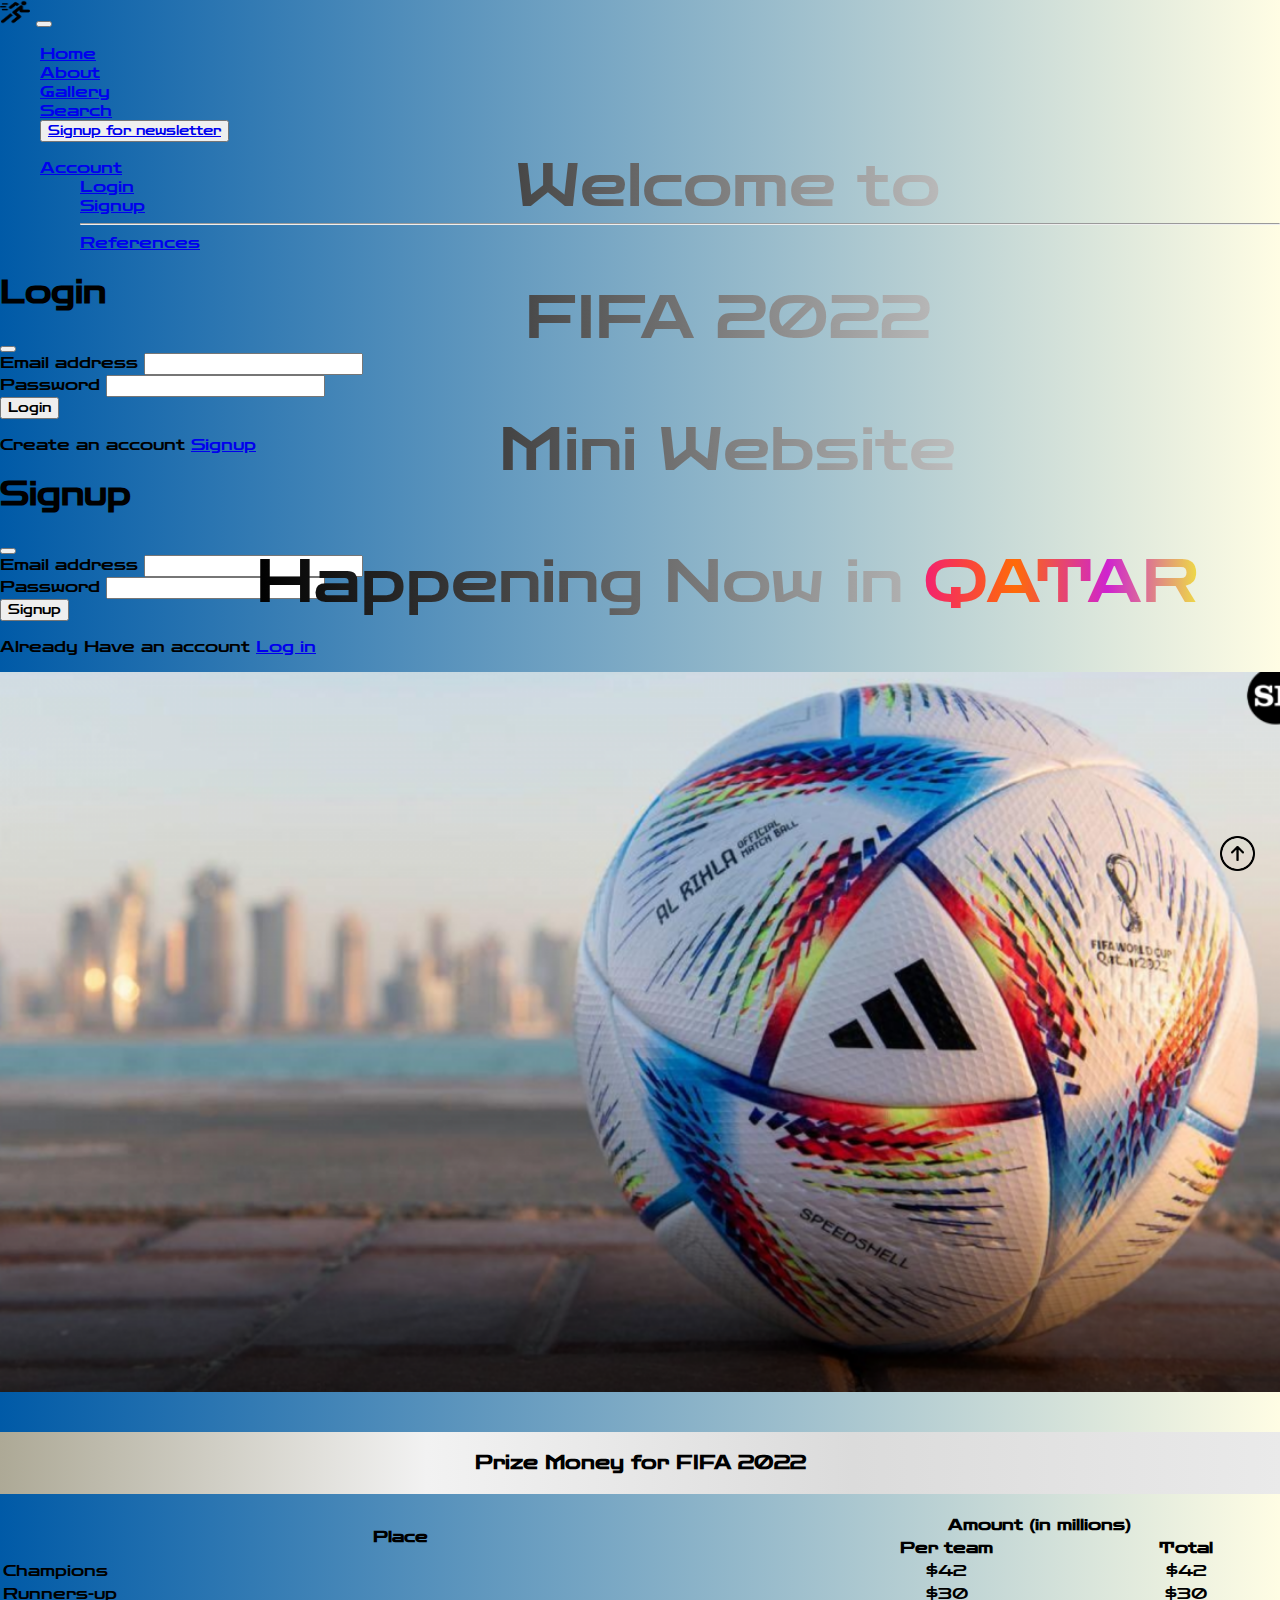
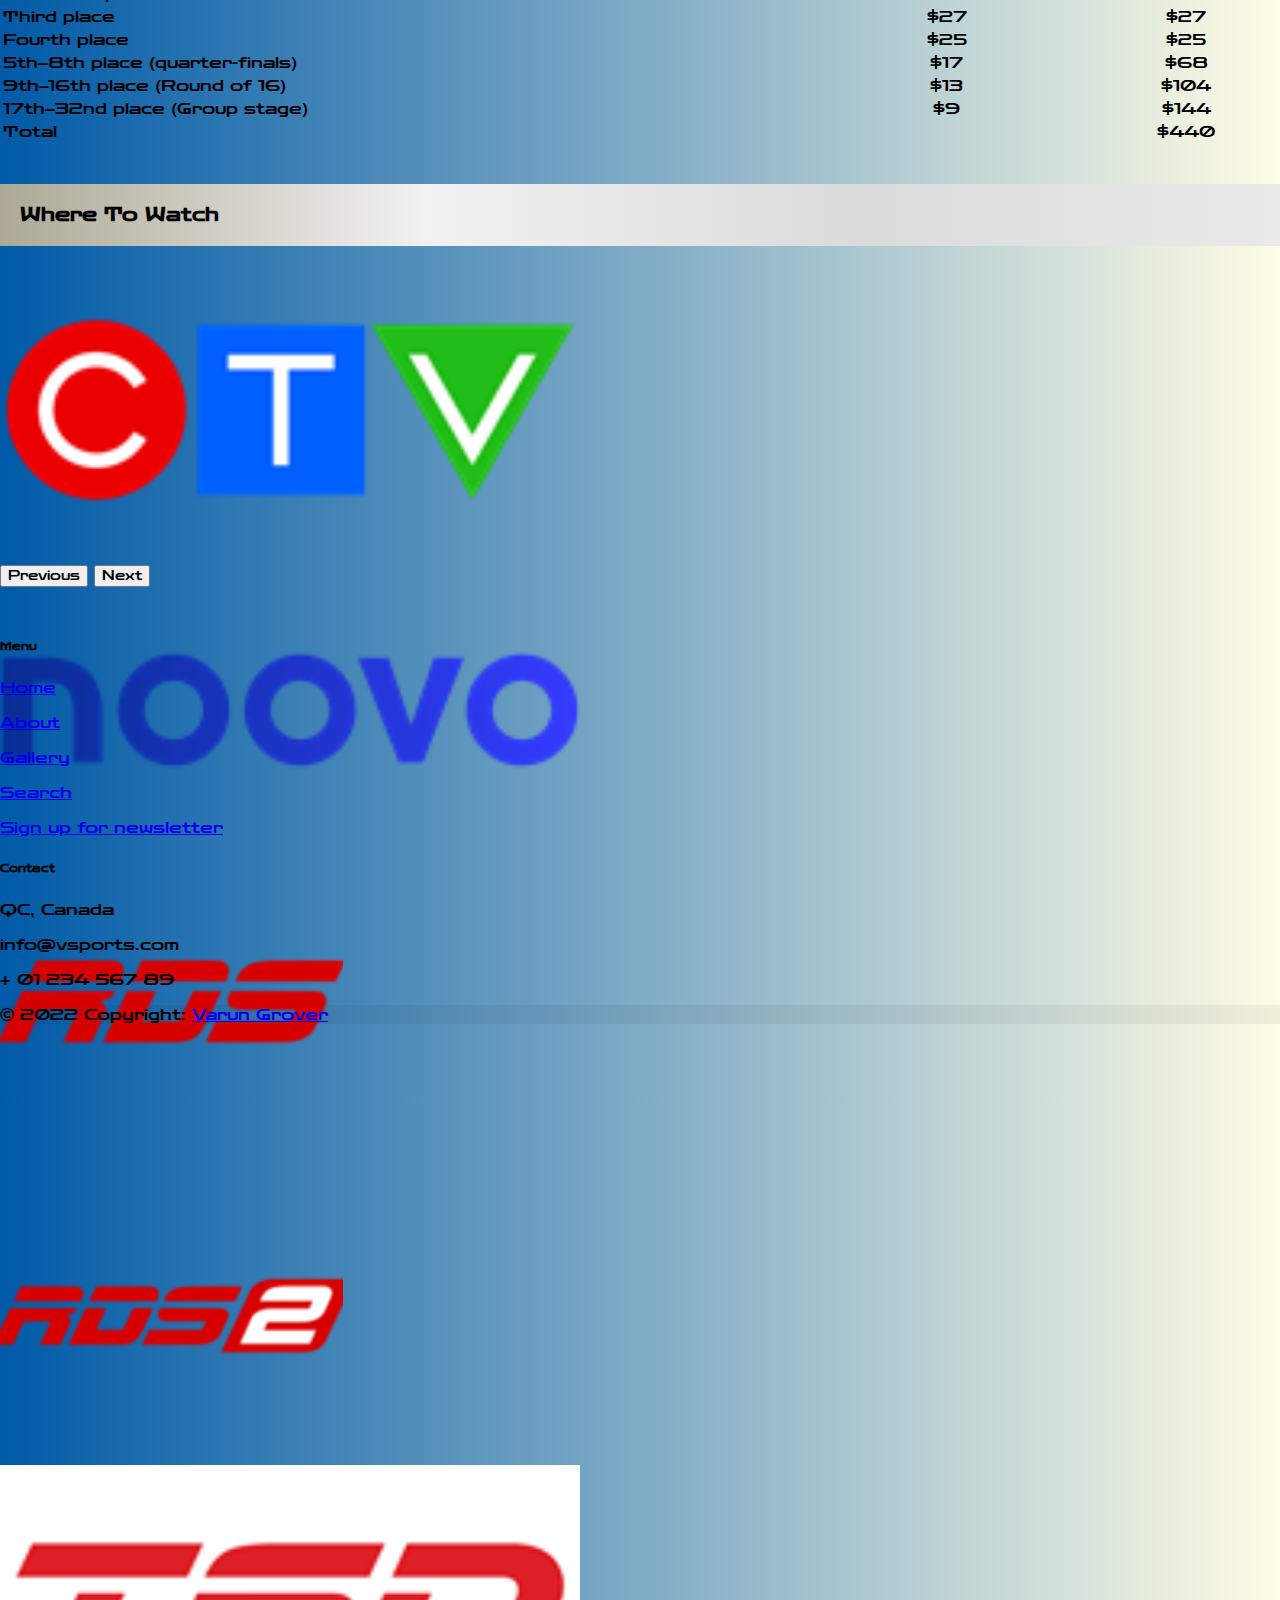
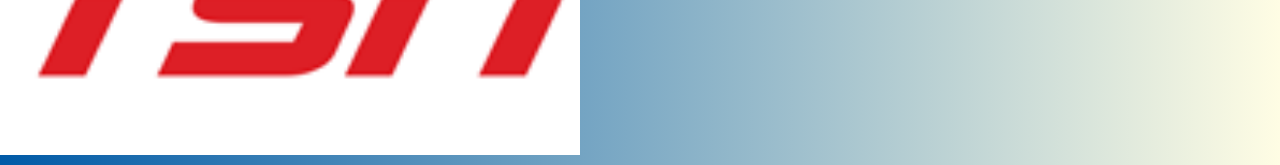
<file: project/index.html>
<!doctype html>
<html lang="en">
  <head>
	<meta charset="utf-8">
	<meta name="viewport" content="width=device-width, initial-scale=1">
	<title>Home | VSPORTS</title>
	<!-- google fonts -->
	<link rel="preconnect" href="https://fonts.googleapis.com">
	<link rel="preconnect" href="https://fonts.gstatic.com" crossorigin>
	<link href="https://fonts.googleapis.com/css2?family=Zen+Dots&display=swap" rel="stylesheet">
	<!-- bootstrap -->
	<link href="https://cdn.jsdelivr.net/npm/bootstrap@5.2.3/dist/css/bootstrap.min.css" rel="stylesheet" integrity="sha384-rbsA2VBKQhggwzxH7pPCaAqO46MgnOM80zW1RWuH61DGLwZJEdK2Kadq2F9CUG65" crossorigin="anonymous">
	<!-- Bootstrap icons-->
	<link href="https://cdn.jsdelivr.net/npm/bootstrap-icons@1.5.0/font/bootstrap-icons.css" rel="stylesheet" type="text/css" />
	<!-- icon -->
	<link rel="icon" type="image/x-icon" href="img/logo.png" />
	<!-- js -->
	<script  src="https://ajax.googleapis.com/ajax/libs/jquery/3.4.1/jquery.min.js"></script>
	<script src="js/jquery-3.6.1.min.js"></script>
	<!-- css -->
	<!-- comman -->
	<link rel="stylesheet" href="https://cdnjs.cloudflare.com/ajax/libs/font-awesome/6.2.1/css/all.min.css" integrity="sha512-MV7K8+y+gLIBoVD59lQIYicR65iaqukzvf/nwasF0nqhPay5w/9lJmVM2hMDcnK1OnMGCdVK+iQrJ7lzPJQd1w==" crossorigin="anonymous" referrerpolicy="no-referrer" />
	<link rel="stylesheet" href="css/style.css">
	<!-- particular -->
	<link rel="stylesheet" href="css/index.css">
	
  </head>
  <body>

	   <!-- navbar -->
		<nav class="navbar fixed-top navbar-expand-lg bg-light">
		<div class="container-fluid">
		  <a class="navbar-brand" href="index.html"><img src="img/logo.png" alt="Logo" width="30" height="24" class="d-inline-block align-text-top"></a>
		  <button class="navbar-toggler" type="button" data-bs-toggle="collapse" data-bs-target="#navbarText" aria-controls="navbarText" aria-expanded="false" aria-label="Toggle navigation">
			<span class="navbar-toggler-icon"></span>
		  </button>
		  <div class="collapse navbar-collapse" id="navbarText">
			<ul class="navbar-nav me-auto mb-2 mb-lg-0">
				<li class="nav-item">
					<a class="nav-link active" aria-current="page" href="index.html">Home</a>
				</li>
				<li class="nav-item">
					<a class="nav-link active" href="second.html">About</a>
				</li>
				<li class="nav-item">
					<a class="nav-link  active" href="gallery.html">Gallery</a>
				</li>
				<li class="nav-item">
					<a class="nav-link  active" href="search.html">Search</a>
				</li>
				<li class="nav-item">
					<button class="primary">
						<a class="nav-link  active" href="newsletter.html">
							Signup for newsletter
						</a>
					</button>
				  </li>
			</ul>
			<!-- login  -->
			<span class="navbar-text">
				<ul>
					<li class="nav-item dropdown" id="login_section">
						<a class="nav-link dropdown-toggle  active" href="#" role="button" data-bs-toggle="dropdown" aria-expanded="false">
						Account
						</a>
						<ul class="dropdown-menu" >
							<li><a class="dropdown-item" href="#" data-bs-toggle="modal" data-bs-target="#modal_login">Login</a></li>
							<li><a class="dropdown-item" href="#" data-bs-toggle="modal" data-bs-target="#modal_signup">Signup</a></li>
							<li><hr class="dropdown-divider"></li>
							<li><a class="dropdown-item" href="references.html">References</a></li>
						</ul>
					</li>
				</ul>
			</span>
		  </div>
		</div>
	  </nav>
	
 
	

  <!-- login page -->
  <div class="modal fade" id="modal_login" tabindex="-1" aria-labelledby="exampleModalLabel" aria-hidden="true">
	<div class="modal-dialog">
	  <div class="modal-content">
		<div class="modal-header">
		  <h1 class="modal-title fs-5" id="exampleModalLabel">Login</h1>
		  <button type="button" class="btn-close" data-bs-dismiss="modal" aria-label="Close"></button>
		</div>
		<div class="modal-body">
			<form>
				<div class="mb-3">
				  <label for="exampleInputEmail1" class="form-label">Email address</label>
				  <input type="email" class="form-control" id="input_email_login" aria-describedby="emailHelp">
				</div>
				<div class="mb-3">
				  <label for="exampleInputPassword1" class="form-label">Password</label>
				  <input type="password" class="form-control" id="input_password_login">
				</div>
				<button id="login_btn" class="btn btn-primary" onclick="login()">Login</button>
			  </form>

			  <p>Create an account <a href="#" data-bs-toggle="modal" data-bs-target="#modal_signup">Signup</a></p>
		</div>
	  </div>
	</div>
  </div>
	


  <!-- signup -->
  <div class="modal fade" id="modal_signup" tabindex="-1" aria-labelledby="exampleModalLabel" aria-hidden="true">
	<div class="modal-dialog">
	  <div class="modal-content">
		<div class="modal-header">
		  <h1 class="modal-title fs-5 text-center" id="exampleModalLabel">Signup</h1>
		  <button type="button" class="btn-close" data-bs-dismiss="modal" aria-label="Close"></button>
		</div>
		<div class="modal-body">
			<form>
				<div class="mb-3">
				  <label for="exampleInputEmail1" class="form-label">Email address</label>
				  <input type="email" class="form-control" id="signup-email" aria-describedby="emailHelp">
				</div>
				<div class="mb-3">
				  <label for="exampleInputPassword1" class="form-label">Password</label>
				  <input type="password" class="form-control" id="signup-password">
				</div>
				<button type="submit" id="signup_btn" class="btn btn-primary">Signup</button>
			  </form>

			  <p>Already Have an account <a href="#" data-bs-toggle="modal" data-bs-target="#modal_login">Log in</a></p>
		</div>
	  </div>
	</div>
  </div>

  <!-- background image -->
  <div class="bg"></div>

  <!-- welcome text -->
  <div class="welcome-text">
	<p>Welcome to</p>
	<p>
		<span>FIFA</span>
		<span class="welcome-text-year"> 2022</span>
	</p> 
	<p>Mini Website</p>
	<p>Happening Now in <span class="qatar"> QATAR</span></p>
  </div>

  <!-- Prize money  -->
  <div class="prize-money">
	<h3>Prize Money for FIFA 2022</h3>
	<table>
		<tr>
			<th rowspan="2">Place</th>
			<th colspan="2" class="text-center">Amount (in millions)</th>
		</tr>
		<tr  class="table-border-bottom">
			<th  class="text-center">Per team</th>
			<th  class="text-center">Total</th>
		</tr>
		<tr class="table-border-bottom">
			<td>Champions</td>
			<td>$42</td>
			<td>$42</td>
		</tr>
		<tr  class="table-border-bottom">
			<td>Runners-up</td>
			<td>$30</td>
			<td>$30</td>
		</tr>
		<tr  class="table-border-bottom">
			<td>Third place</td>
			<td>$27</td>
			<td>$27</td>
		</tr>
		<tr  class="table-border-bottom">
			<td>Fourth place</td>
			<td>$25</td>
			<td>$25</td>
		</tr>
		<tr  class="table-border-bottom">
			<td>5th–8th place (quarter-finals)</td>
			<td>$17</td>
			<td>$68</td>
		</tr>
		<tr  class="table-border-bottom">
			<td>9th–16th place (Round of 16)</td>
			<td>$13</td>
			<td>$104</td>
		</tr>
		<tr  class="table-border-bottom">
			<td>17th–32nd place (Group stage)</td>
			<td>$9</td>
			<td>$144</td>
		</tr>
		<tr>
			<td colspan="2"  class="text-center">Total</td>
			<td>$440</td>
		</tr>
	</table>
  </div>

  <!-- where to watch -->
  <div class="where-to-watch">
	<h3 class="text-center">Where To Watch</h3>
	<div id="carouselExampleControls" class="carousel slide" data-bs-ride="carousel">
		<div class="carousel-inner">
		  <div class="carousel-item active">
			<img src="./img/ctv.png" class="d-block w-100" alt="...">
		  </div>
		  <div class="carousel-item">
			<img src="./img/noovo.png" class="d-block w-100" alt="...">
		  </div>
		  <div class="carousel-item">
			<img src="./img/rds.png" class="d-block w-100" alt="...">
		  </div>
		  <div class="carousel-item">
			<img src="./img/ros2.png" class="d-block w-100" alt="...">
		  </div>
		  <div class="carousel-item">
			<img src="./img/tsn.png" class="d-block w-100" alt="...">
		  </div>
		</div>
		<button class="carousel-control-prev" type="button" data-bs-target="#carouselExampleControls" data-bs-slide="prev">
		  <span class="carousel-control-prev-icon" aria-hidden="true"></span>
		  <span class="visually-hidden">Previous</span>
		</button>
		<button class="carousel-control-next" type="button" data-bs-target="#carouselExampleControls" data-bs-slide="next">
		  <span class="carousel-control-next-icon" aria-hidden="true"></span>
		  <span class="visually-hidden">Next</span>
		</button>
	  </div>
  </div>



  	<!-- footer -->
	<footer class="text-center text-lg-center bg-light text-muted">
		<div class="row container-fluid">
			<div class="col-6">
				<h6 class="text-uppercase fw-bold mb-4">
					Menu
				</h6>
				<p>
					<a href="index.html" class="text-reset">Home</a>
				</p>
				<p>
					<a href="second.html" class="text-reset">About</a>
				</p>
				<p>
					<a href="gallery.html" class="text-reset">Gallery</a>
				</p>
				<p>
					<a href="search.html" class="text-reset">Search</a>
				</p>
				<p>
					<a href="newsletter.html" class="text-reset">Sign up for newsletter</a>
				</p>
			</div>
			<div class="col-6">
				<h6 class="text-uppercase fw-bold mb-4">Contact</h6>
				<p><i class="fas fa-home me-3"></i> QC, Canada</p>
				<p>
					<i class="fas fa-envelope me-3"></i>
					info@vsports.com
				</p>
				<p><i class="fas fa-phone me-3"></i> + 01 234 567 89</p>
			</div>
		</div>
	
		<!-- Copyright -->
		<div class="text-center p-4" style="background-color: rgba(0, 0, 0, 0.05);">
		© 2022 Copyright:
		<a class="text-reset fw-bold" href="https://www.github.com/thevarungrovers">Varun Grover</a>
		</div>
	</footer>

	<a href="#" class="top"><img src="img/up-arrow.png" alt="up-arrow"></a>

	<!-- js -->
	<script src="js/app.js"></script>
	<!-- <script src="js/style.js"></script> -->

  <!-- bootstrap js -->
	<script src="https://cdn.jsdelivr.net/npm/bootstrap@5.2.3/dist/js/bootstrap.bundle.min.js" integrity="sha384-kenU1KFdBIe4zVF0s0G1M5b4hcpxyD9F7jL+jjXkk+Q2h455rYXK/7HAuoJl+0I4" crossorigin="anonymous"></script>
  </body>
</html>
</file>
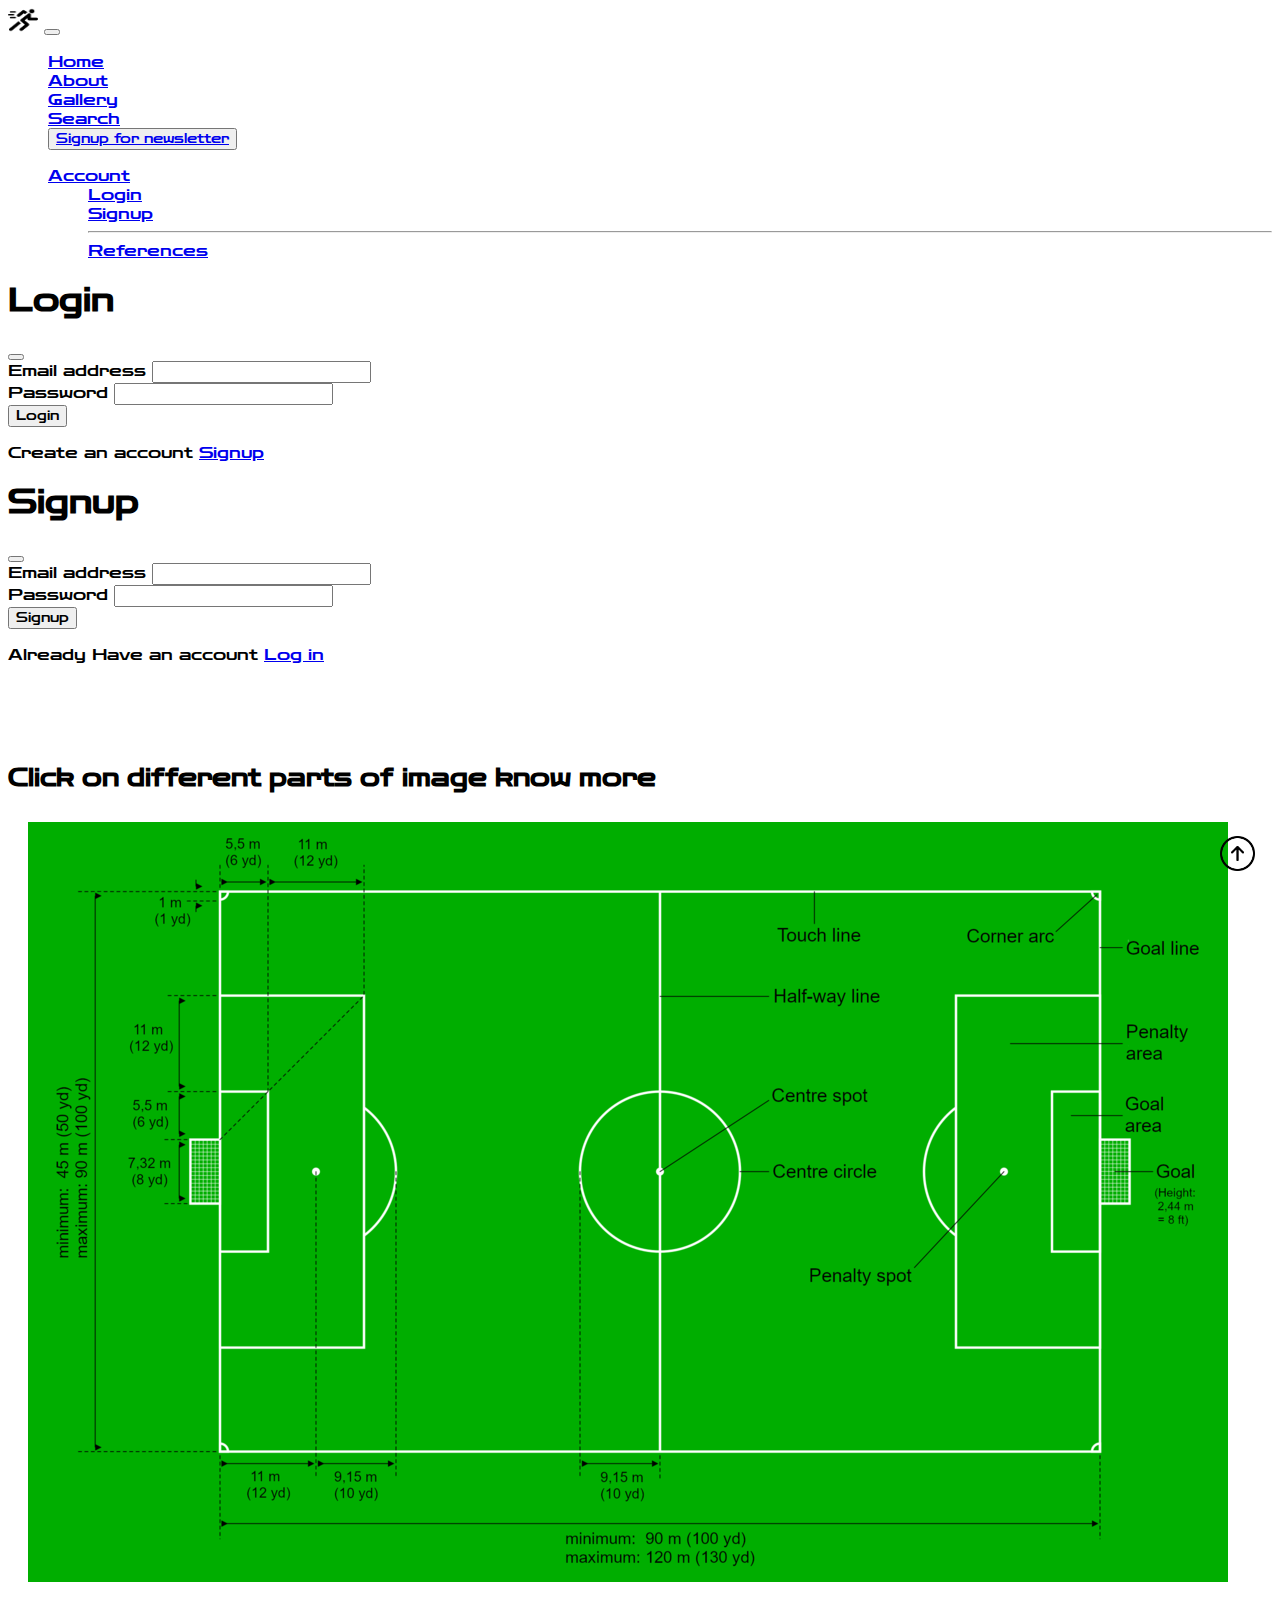
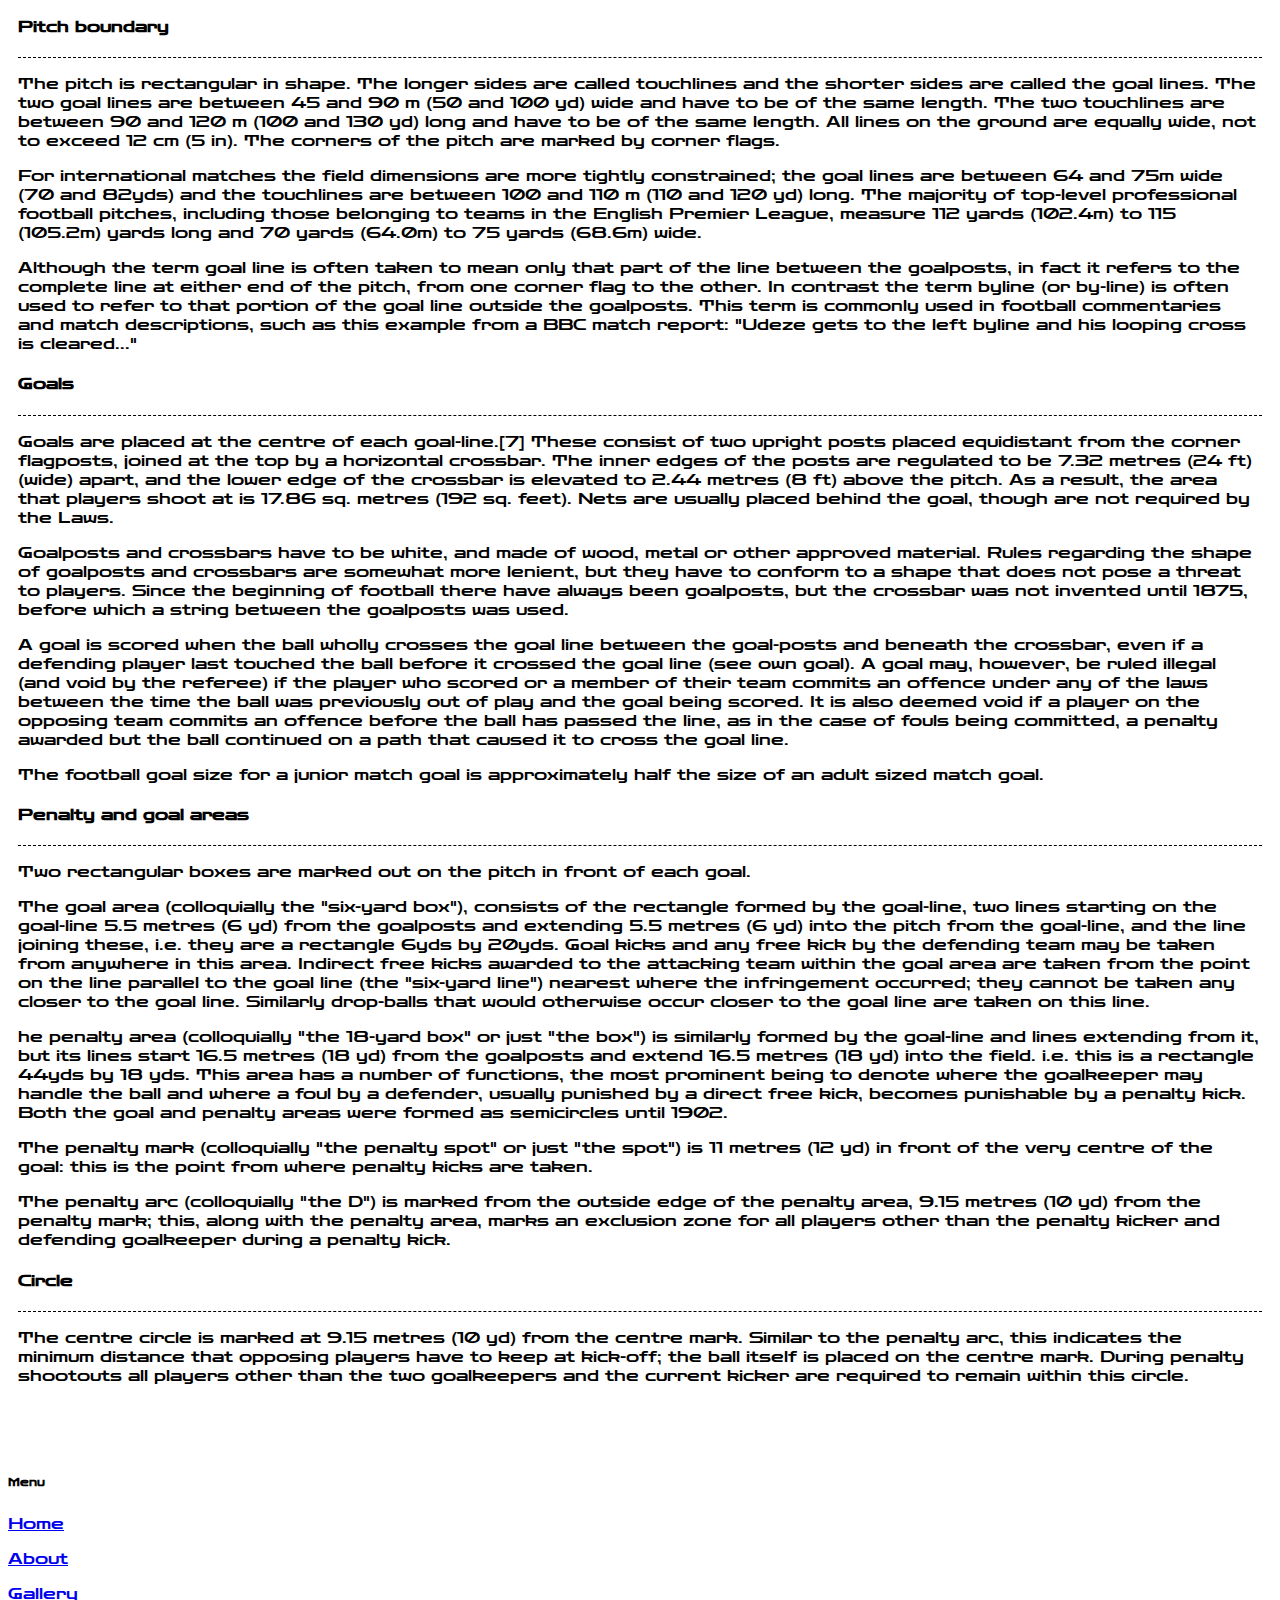
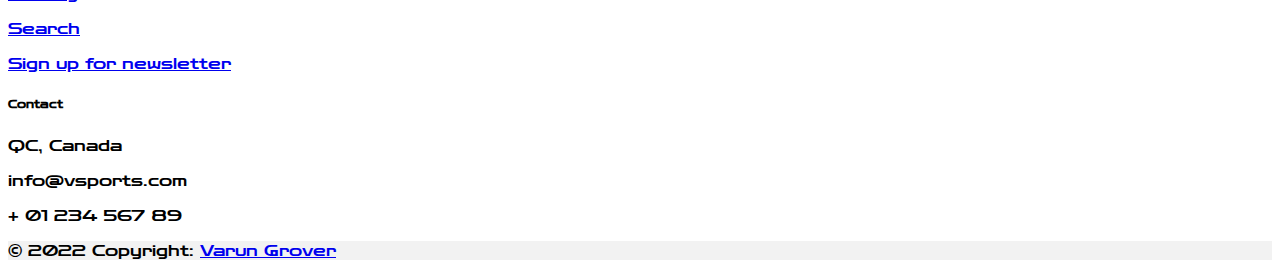
<file: project/gallery.html>
<!doctype html>
<html lang="en">
<head>
	<meta charset="utf-8">
	<meta name="viewport" content="width=device-width, initial-scale=1">
	<title>Home | VSPORTS</title>
	<!-- google fonts -->
	<link rel="preconnect" href="https://fonts.googleapis.com">
	<link rel="preconnect" href="https://fonts.gstatic.com" crossorigin>
	<link href="https://fonts.googleapis.com/css2?family=Zen+Dots&display=swap" rel="stylesheet">
	<!-- bootstrap -->
	<link href="https://cdn.jsdelivr.net/npm/bootstrap@5.2.3/dist/css/bootstrap.min.css" rel="stylesheet" integrity="sha384-rbsA2VBKQhggwzxH7pPCaAqO46MgnOM80zW1RWuH61DGLwZJEdK2Kadq2F9CUG65" crossorigin="anonymous">
	<!-- Bootstrap icons-->
	<link href="https://cdn.jsdelivr.net/npm/bootstrap-icons@1.5.0/font/bootstrap-icons.css" rel="stylesheet" type="text/css" />
	<!-- icon -->
	<link rel="icon" type="image/x-icon" href="img/logo.png" />
	<!-- js -->
	<script  src="https://ajax.googleapis.com/ajax/libs/jquery/3.4.1/jquery.min.js"></script>
	<script src="js/jquery-3.6.1.min.js"></script>
	<script src="js/app.js"></script>
	<!-- css -->
	<!-- comman -->
	<link rel="stylesheet" href="https://cdnjs.cloudflare.com/ajax/libs/font-awesome/6.2.1/css/all.min.css" integrity="sha512-MV7K8+y+gLIBoVD59lQIYicR65iaqukzvf/nwasF0nqhPay5w/9lJmVM2hMDcnK1OnMGCdVK+iQrJ7lzPJQd1w==" crossorigin="anonymous" referrerpolicy="no-referrer" />
	<link rel="stylesheet" href="css/style.css">
	<style>
		.gallery-heading{
		  margin-top: 100px;
		}
		.box{
			margin: 10px;
		}
		.box .heading{
			border-bottom: 1px dashed;
		}
		.search-form{
		  margin: 10px;
		}
	</style>
</head>
<body>
	<!-- navbar -->
	<nav class="navbar fixed-top navbar-expand-lg bg-light">
		<div class="container-fluid">
		  <a class="navbar-brand" href="index.html"><img src="img/logo.png" alt="Logo" width="30" height="24" class="d-inline-block align-text-top"></a>
		  <button class="navbar-toggler" type="button" data-bs-toggle="collapse" data-bs-target="#navbarText" aria-controls="navbarText" aria-expanded="false" aria-label="Toggle navigation">
			<span class="navbar-toggler-icon"></span>
		  </button>
		  <div class="collapse navbar-collapse" id="navbarText">
			<ul class="navbar-nav me-auto mb-2 mb-lg-0">
				<li class="nav-item">
					<a class="nav-link active" aria-current="page" href="index.html">Home</a>
				</li>
				<li class="nav-item">
					<a class="nav-link active" href="second.html">About</a>
				</li>
				<li class="nav-item">
					<a class="nav-link  active" href="gallery.html">Gallery</a>
				</li>
				<li class="nav-item">
					<a class="nav-link  active" href="search.html">Search</a>
				</li>
				<li class="nav-item">
					<button class="primary">
						<a class="nav-link  active" href="newsletter.html">
							Signup for newsletter
						</a>
					</button>
				  </li>
			</ul>
			<!-- login  -->
			<span class="navbar-text">
				<ul>
					<li class="nav-item dropdown" id="login_section">
						<a class="nav-link dropdown-toggle  active" href="#" role="button" data-bs-toggle="dropdown" aria-expanded="false">
						Account
						</a>
						<ul class="dropdown-menu" >
							<li><a class="dropdown-item" href="#" data-bs-toggle="modal" data-bs-target="#modal_login">Login</a></li>
							<li><a class="dropdown-item" href="#" data-bs-toggle="modal" data-bs-target="#modal_signup">Signup</a></li>
							<li><hr class="dropdown-divider"></li>
							<li><a class="dropdown-item" href="references.html">References</a></li>
						</ul>
					</li>
				</ul>
			</span>
		  </div>
		</div>
	  </nav>
	
 
	

  <!-- login page -->
  <div class="modal fade" id="modal_login" tabindex="-1" aria-labelledby="exampleModalLabel" aria-hidden="true">
	<div class="modal-dialog">
	  <div class="modal-content">
		<div class="modal-header">
		  <h1 class="modal-title fs-5" id="exampleModalLabel">Login</h1>
		  <button type="button" class="btn-close" data-bs-dismiss="modal" aria-label="Close"></button>
		</div>
		<div class="modal-body">
			<form>
				<div class="mb-3">
				  <label for="exampleInputEmail1" class="form-label">Email address</label>
				  <input type="email" class="form-control" id="input_email_login" aria-describedby="emailHelp">
				</div>
				<div class="mb-3">
				  <label for="exampleInputPassword1" class="form-label">Password</label>
				  <input type="password" class="form-control" id="input_password_login">
				</div>
				<button id="login_btn" class="btn btn-primary" onclick="login()">Login</button>
			  </form>

			  <p>Create an account <a href="#" data-bs-toggle="modal" data-bs-target="#modal_signup">Signup</a></p>
		</div>
	  </div>
	</div>
  </div>
	


  <!-- signup -->
  <div class="modal fade" id="modal_signup" tabindex="-1" aria-labelledby="exampleModalLabel" aria-hidden="true">
	<div class="modal-dialog">
	  <div class="modal-content">
		<div class="modal-header">
		  <h1 class="modal-title fs-5 text-center" id="exampleModalLabel">Signup</h1>
		  <button type="button" class="btn-close" data-bs-dismiss="modal" aria-label="Close"></button>
		</div>
		<div class="modal-body">
			<form>
				<div class="mb-3">
				  <label for="exampleInputEmail1" class="form-label">Email address</label>
				  <input type="email" class="form-control" id="signup-email" aria-describedby="emailHelp">
				</div>
				<div class="mb-3">
				  <label for="exampleInputPassword1" class="form-label">Password</label>
				  <input type="password" class="form-control" id="signup-password">
				</div>
				<button type="submit" id="signup_btn" class="btn btn-primary">Signup</button>
			  </form>

			  <p>Already Have an account <a href="#" data-bs-toggle="modal" data-bs-target="#modal_login">Log in</a></p>
		</div>
	  </div>
	</div>
  </div>

	<h2 class="text-center gallery-heading">Click on different parts of image know more</h2>

	<div class="img-container">
	<img src="img/Soccer_pitch_dimensions.png" style="margin:10px 20px  ;" class="img-responsive img-fluid"  alt="" usemap="#soccer">
	</div>

	<map name="soccer">
	<area shape="rect" coords="163,321,189,381" alt="Goal" href="#goal">
	<area shape="rect" coords="1073,319,1100,381" alt="Goal" href="#goal">
	<area shape="rect" coords="192,173,335,527" alt="penality" href="#penality">
	<area shape="rect" coords="926,173,1073,527" alt="penality" href="#penality">
	<area shape="circle" coords="633,349,78" alt="center_circle" href="#center_circle">
	<area shape="rect" coords="193,72,1071,629" alt="Boundary" href="#boundary">
	</map>

	<div class="img-content" id="img-content">
		<div class="box">
			<div class="heading" id="boundary">
				<h4>Pitch boundary</h4>
			</div>
			<div class="desc">
				<p>
					The pitch is rectangular in shape. The longer sides are called touchlines and the shorter sides are called the goal lines. The two goal lines are between 45 and 90 m (50 and 100 yd) wide and have to be of the same length. The two touchlines are between 90 and 120 m (100 and 130 yd) long and have to be of the same length. All lines on the ground are equally wide, not to exceed 12 cm (5 in). The corners of the pitch are marked by corner flags.
				</p>
				<p>
					For international matches the field dimensions are more tightly constrained; the goal lines are between 64 and 75m wide (70 and 82yds) and the touchlines are between 100 and 110 m (110 and 120 yd) long. The majority of top-level professional football pitches, including those belonging to teams in the English Premier League, measure 112 yards (102.4m) to 115 (105.2m) yards long and 70 yards (64.0m) to 75 yards (68.6m) wide.
				</p>
				<p>
					Although the term goal line is often taken to mean only that part of the line between the goalposts, in fact it refers to the complete line at either end of the pitch, from one corner flag to the other. In contrast the term byline (or by-line) is often used to refer to that portion of the goal line outside the goalposts. This term is commonly used in football commentaries and match descriptions, such as this example from a BBC match report: "Udeze gets to the left byline and his looping cross is cleared..."
				</p>
			</div>
		</div>

		<div class="box">
			<div class="heading" id="goal">
				<h4>Goals</h4>
			</div>
			<div class="desc">
				<p>Goals are placed at the centre of each goal-line.[7] These consist of two upright posts placed equidistant from the corner flagposts, joined at the top by a horizontal crossbar. The inner edges of the posts are regulated to be 7.32 metres (24 ft) (wide) apart, and the lower edge of the crossbar is elevated to 2.44 metres (8 ft) above the pitch. As a result, the area that players shoot at is 17.86 sq. metres (192 sq. feet). Nets are usually placed behind the goal, though are not required by the Laws.</p>
				<p>Goalposts and crossbars have to be white, and made of wood, metal or other approved material. Rules regarding the shape of goalposts and crossbars are somewhat more lenient, but they have to conform to a shape that does not pose a threat to players. Since the beginning of football there have always been goalposts, but the crossbar was not invented until 1875, before which a string between the goalposts was used.</p>
				<p>A goal is scored when the ball wholly crosses the goal line between the goal-posts and beneath the crossbar, even if a defending player last touched the ball before it crossed the goal line (see own goal). A goal may, however, be ruled illegal (and void by the referee) if the player who scored or a member of their team commits an offence under any of the laws between the time the ball was previously out of play and the goal being scored. It is also deemed void if a player on the opposing team commits an offence before the ball has passed the line, as in the case of fouls being committed, a penalty awarded but the ball continued on a path that caused it to cross the goal line.</p>
				<p>The football goal size for a junior match goal is approximately half the size of an adult sized match goal.</p>
			</div>
		</div>

		<div class="box">
			<div class="heading" id="penality">
			<h4>Penalty and goal areas</h4>
			</div>
			<div class="desc">
				<p>Two rectangular boxes are marked out on the pitch in front of each goal.</p>
				<p>The goal area (colloquially the "six-yard box"), consists of the rectangle formed by the goal-line, two lines starting on the goal-line 5.5 metres (6 yd) from the goalposts and extending 5.5 metres (6 yd) into the pitch from the goal-line, and the line joining these, i.e. they are a rectangle 6yds by 20yds. Goal kicks and any free kick by the defending team may be taken from anywhere in this area. Indirect free kicks awarded to the attacking team within the goal area are taken from the point on the line parallel to the goal line (the "six-yard line") nearest where the infringement occurred; they cannot be taken any closer to the goal line. Similarly drop-balls that would otherwise occur closer to the goal line are taken on this line.</p>
				<p>he penalty area (colloquially "the 18-yard box" or just "the box") is similarly formed by the goal-line and lines extending from it, but its lines start 16.5 metres (18 yd) from the goalposts and extend 16.5 metres (18 yd) into the field. i.e. this is a rectangle 44yds by 18 yds. This area has a number of functions, the most prominent being to denote where the goalkeeper may handle the ball and where a foul by a defender, usually punished by a direct free kick, becomes punishable by a penalty kick. Both the goal and penalty areas were formed as semicircles until 1902.</p>
				<p>The penalty mark (colloquially "the penalty spot" or just "the spot") is 11 metres (12 yd) in front of the very centre of the goal: this is the point from where penalty kicks are taken.</p>
				<p>The penalty arc (colloquially "the D") is marked from the outside edge of the penalty area, 9.15 metres (10 yd) from the penalty mark; this, along with the penalty area, marks an exclusion zone for all players other than the penalty kicker and defending goalkeeper during a penalty kick.</p>
			</div>
		</div>

		<div class="box">
			<div class="heading" id="circle">
			<h4>Circle</h4>
			</div>
			<div class="desc">
			<p>The centre circle is marked at 9.15 metres (10 yd) from the centre mark. Similar to the penalty arc, this indicates the minimum distance that opposing players have to keep at kick-off; the ball itself is placed on the centre mark. During penalty shootouts all players other than the two goalkeepers and the current kicker are required to remain within this circle.</p>
			</div>
		</div>
	</div>


	<!-- footer -->
	<footer class="text-center text-lg-center bg-light text-muted">
		<div class="row container-fluid">
			<div class="col-6">
				<h6 class="text-uppercase fw-bold mb-4">
					Menu
				</h6>
				<p>
					<a href="index.html" class="text-reset">Home</a>
				</p>
				<p>
					<a href="second.html" class="text-reset">About</a>
				</p>
				<p>
					<a href="gallery.html" class="text-reset">Gallery</a>
				</p>
				<p>
					<a href="search.html" class="text-reset">Search</a>
				</p>
				<p>
					<a href="newsletter.html" class="text-reset">Sign up for newsletter</a>
				</p>
			</div>
			<div class="col-6">
				<h6 class="text-uppercase fw-bold mb-4">Contact</h6>
				<p><i class="fas fa-home me-3"></i> QC, Canada</p>
				<p>
					<i class="fas fa-envelope me-3"></i>
					info@vsports.com
				</p>
				<p><i class="fas fa-phone me-3"></i> + 01 234 567 89</p>
			</div>
		</div>
	
		<!-- Copyright -->
		<div class="text-center p-4" style="background-color: rgba(0, 0, 0, 0.05);">
		© 2022 Copyright:
		<a class="text-reset fw-bold" href="https://www.github.com/thevarungrovers">Varun Grover</a>
		</div>
	</footer>

	<a href="#" class="top"><img src="img/up-arrow.png" alt="up-arrow"></a>

	<!-- bootstrap js -->
	<script src="https://cdn.jsdelivr.net/npm/bootstrap@5.2.3/dist/js/bootstrap.bundle.min.js" integrity="sha384-kenU1KFdBIe4zVF0s0G1M5b4hcpxyD9F7jL+jjXkk+Q2h455rYXK/7HAuoJl+0I4" crossorigin="anonymous"></script>
</body>
</html>
</file>
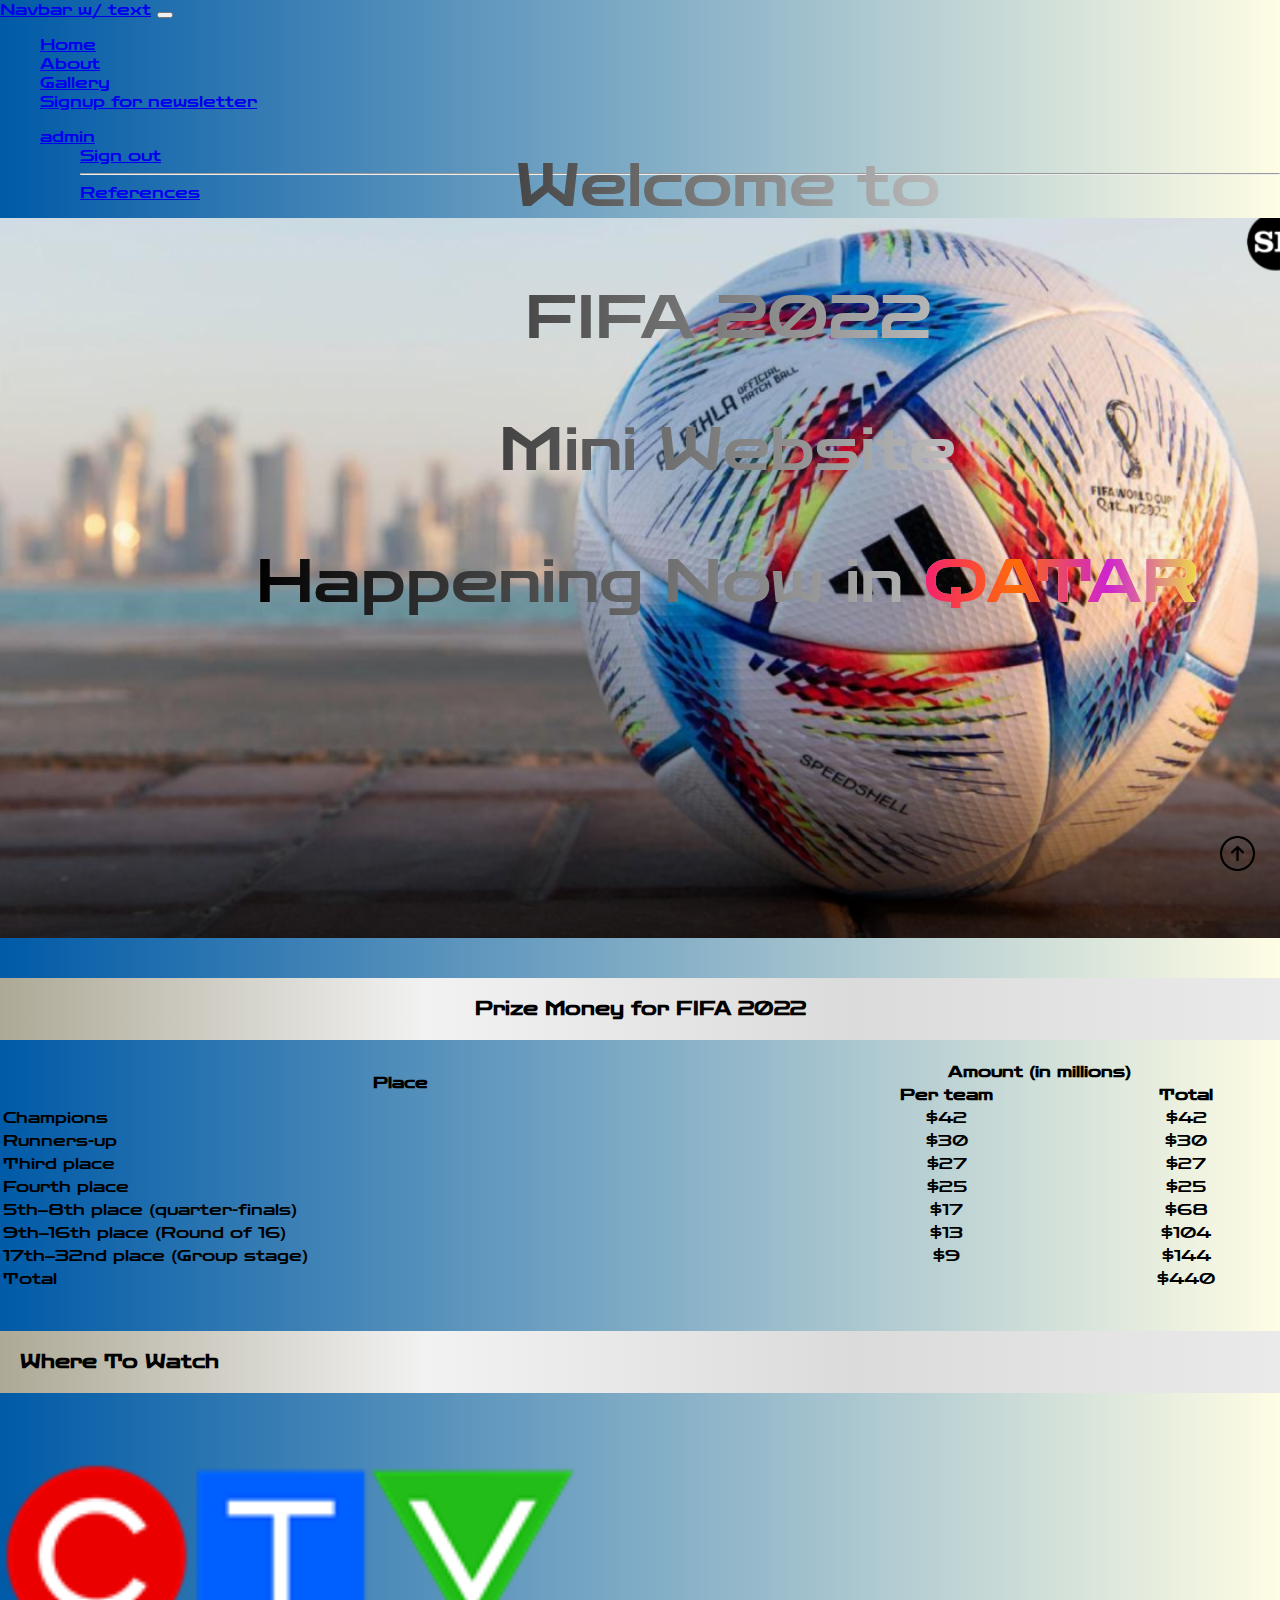
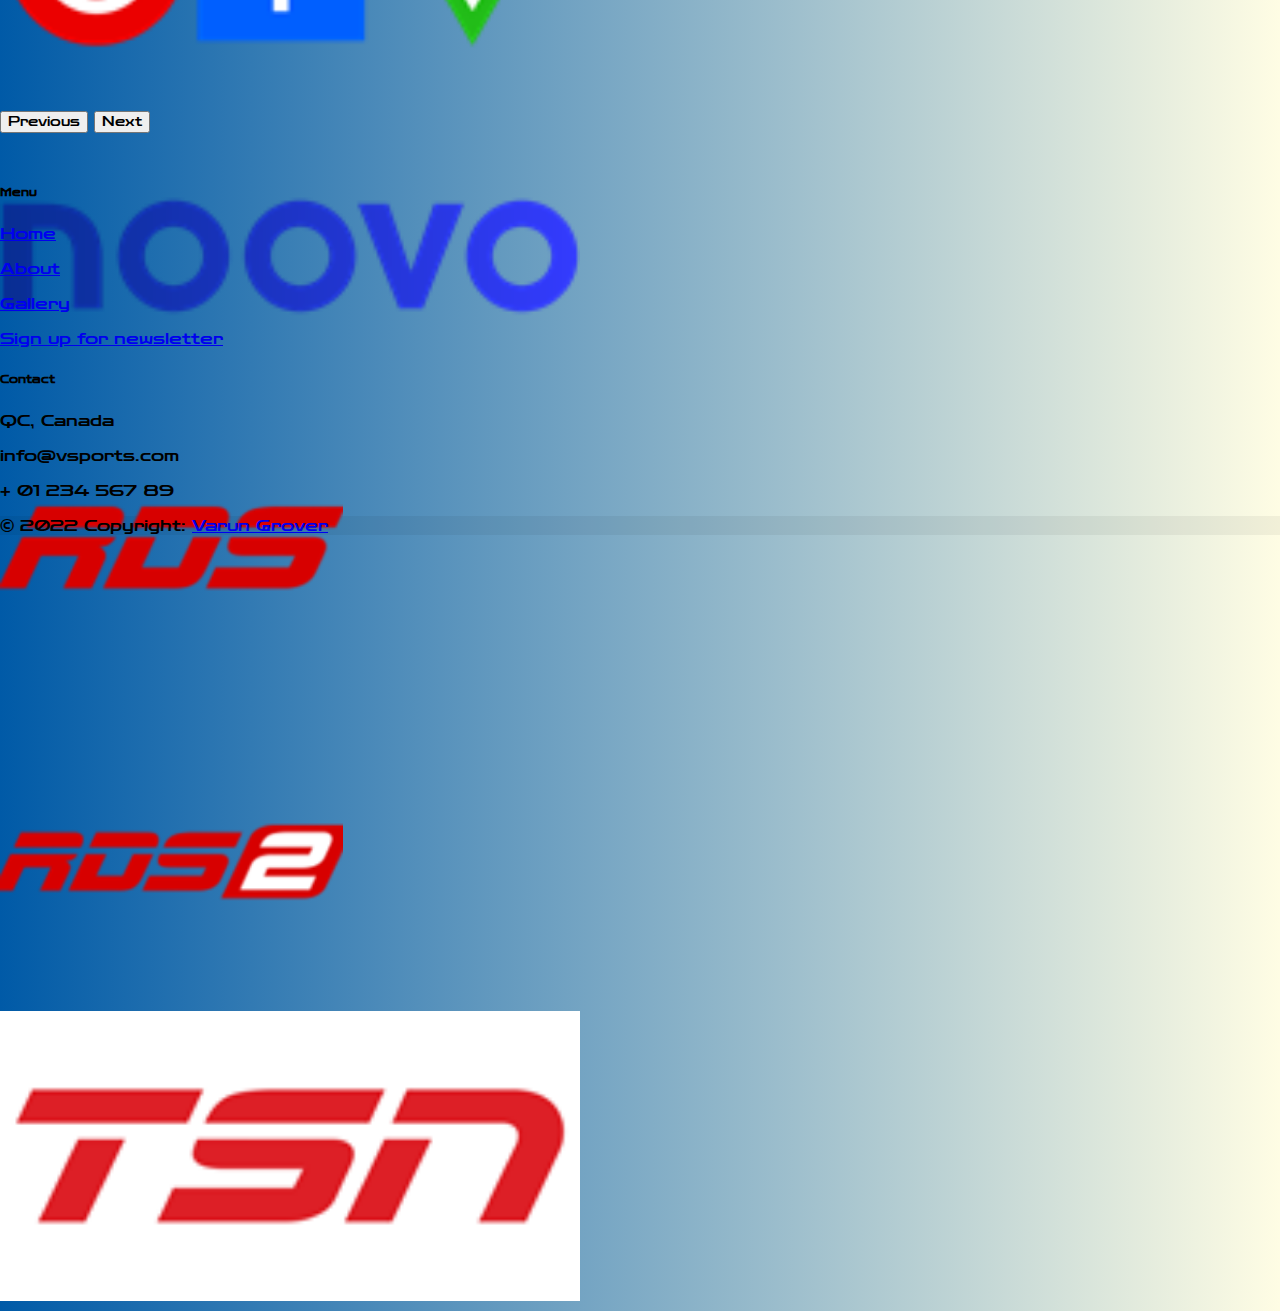
<file: project/index_login.html>
<!doctype html>
<html lang="en">
  <head>
	<meta charset="utf-8">
	<meta name="viewport" content="width=device-width, initial-scale=1">
	<title>Home | VSPORTS</title>
	<!-- google fonts -->
	<link rel="preconnect" href="https://fonts.googleapis.com">
	<link rel="preconnect" href="https://fonts.gstatic.com" crossorigin>
	<link href="https://fonts.googleapis.com/css2?family=Zen+Dots&display=swap" rel="stylesheet">
	<!-- bootstrap -->
	<link href="https://cdn.jsdelivr.net/npm/bootstrap@5.2.3/dist/css/bootstrap.min.css" rel="stylesheet" integrity="sha384-rbsA2VBKQhggwzxH7pPCaAqO46MgnOM80zW1RWuH61DGLwZJEdK2Kadq2F9CUG65" crossorigin="anonymous">
	<!-- Bootstrap icons-->
	<link href="https://cdn.jsdelivr.net/npm/bootstrap-icons@1.5.0/font/bootstrap-icons.css" rel="stylesheet" type="text/css" />
	<!-- icon -->
	<link rel="icon" type="image/x-icon" href="img/logo.png" />
	<!-- js -->
	<script  src="https://ajax.googleapis.com/ajax/libs/jquery/3.4.1/jquery.min.js"></script>
	<script src="js/jquery-3.6.1.min.js"></script>
	<script src="js/app.js"></script>
	<!-- css -->
	<!-- comman -->
	<link rel="stylesheet" href="https://cdnjs.cloudflare.com/ajax/libs/font-awesome/6.2.1/css/all.min.css" integrity="sha512-MV7K8+y+gLIBoVD59lQIYicR65iaqukzvf/nwasF0nqhPay5w/9lJmVM2hMDcnK1OnMGCdVK+iQrJ7lzPJQd1w==" crossorigin="anonymous" referrerpolicy="no-referrer" />
	<link rel="stylesheet" href="css/style.css">
	<!-- particular -->
	<link rel="stylesheet" href="css/index.css">
  </head>
  <body>

	   <!-- navbar -->
	<nav class="navbar navbar-expand-lg bg-light">
		<div class="container-fluid">
		  <a class="navbar-brand" href="#">Navbar w/ text</a>
		  <button class="navbar-toggler" type="button" data-bs-toggle="collapse" data-bs-target="#navbarText" aria-controls="navbarText" aria-expanded="false" aria-label="Toggle navigation">
			<span class="navbar-toggler-icon"></span>
		  </button>
		  <div class="collapse navbar-collapse" id="navbarText">
			<ul class="navbar-nav me-auto mb-2 mb-lg-0">
				<li class="nav-item">
					<a class="nav-link active" aria-current="page" href="#">Home</a>
				</li>
				<li class="nav-item">
					<a class="nav-link active" href="#">About</a>
				</li>
				<li class="nav-item">
					<a class="nav-link  active" href="gallery.html">Gallery</a>
				</li>
				<li class="nav-item">
					<a class="nav-link  active" href="#"></a>
				</li>
				<li class="nav-item">
					<a class="nav-link  active" href="newsletter.html">Signup for newsletter</a>
				  </li>
			</ul>
			<span class="navbar-text">
				<ul>
					<li class="nav-item dropdown">
						<a class="nav-link dropdown-toggle  active" href="#" role="button" data-bs-toggle="dropdown" aria-expanded="false">
						admin
						</a>
						<ul class="dropdown-menu">
						<li><a class="dropdown-item" href="index.html" id="signout_btn">Sign out</a></li>
						<li><hr class="dropdown-divider"></li>
						<li><a class="dropdown-item" href="references.html">References</a></li>
						</ul>
					</li>
				</ul>
			</span>
		  </div>
		</div>
	  </nav>

	  
  <!-- background image -->
  <div class="bg"></div>

  <!-- welcome text -->
  <div class="welcome-text">
	<p>Welcome to</p>
	<p>
		<span>FIFA</span>
		<span class="welcome-text-year"> 2022</span>
	</p> 
	<p>Mini Website</p>
	<p>Happening Now in <span class="qatar"> QATAR</span></p>
  </div>

  <!-- Prize money  -->
  <div class="prize-money">
	<h3>Prize Money for FIFA 2022</h3>
	<table>
		<tr>
			<th rowspan="2">Place</th>
			<th colspan="2" class="text-center">Amount (in millions)</th>
		</tr>
		<tr  class="table-border-bottom">
			<th  class="text-center">Per team</th>
			<th  class="text-center">Total</th>
		</tr>
		<tr class="table-border-bottom">
			<td>Champions</td>
			<td>$42</td>
			<td>$42</td>
		</tr>
		<tr  class="table-border-bottom">
			<td>Runners-up</td>
			<td>$30</td>
			<td>$30</td>
		</tr>
		<tr  class="table-border-bottom">
			<td>Third place</td>
			<td>$27</td>
			<td>$27</td>
		</tr>
		<tr  class="table-border-bottom">
			<td>Fourth place</td>
			<td>$25</td>
			<td>$25</td>
		</tr>
		<tr  class="table-border-bottom">
			<td>5th–8th place (quarter-finals)</td>
			<td>$17</td>
			<td>$68</td>
		</tr>
		<tr  class="table-border-bottom">
			<td>9th–16th place (Round of 16)</td>
			<td>$13</td>
			<td>$104</td>
		</tr>
		<tr  class="table-border-bottom">
			<td>17th–32nd place (Group stage)</td>
			<td>$9</td>
			<td>$144</td>
		</tr>
		<tr>
			<td colspan="2"  class="text-center">Total</td>
			<td>$440</td>
		</tr>
	</table>
  </div>

  <!-- where to watch -->
  <div class="where-to-watch">
	<h3 class="text-center">Where To Watch</h3>
	<div id="carouselExampleControls" class="carousel slide" data-bs-ride="carousel">
		<div class="carousel-inner">
		  <div class="carousel-item active">
			<img src="./img/ctv.png" class="d-block w-100" alt="...">
		  </div>
		  <div class="carousel-item">
			<img src="./img/noovo.png" class="d-block w-100" alt="...">
		  </div>
		  <div class="carousel-item">
			<img src="./img/rds.png" class="d-block w-100" alt="...">
		  </div>
		  <div class="carousel-item">
			<img src="./img/ros2.png" class="d-block w-100" alt="...">
		  </div>
		  <div class="carousel-item">
			<img src="./img/tsn.png" class="d-block w-100" alt="...">
		  </div>
		</div>
		<button class="carousel-control-prev" type="button" data-bs-target="#carouselExampleControls" data-bs-slide="prev">
		  <span class="carousel-control-prev-icon" aria-hidden="true"></span>
		  <span class="visually-hidden">Previous</span>
		</button>
		<button class="carousel-control-next" type="button" data-bs-target="#carouselExampleControls" data-bs-slide="next">
		  <span class="carousel-control-next-icon" aria-hidden="true"></span>
		  <span class="visually-hidden">Next</span>
		</button>
	  </div>
  </div>



  	<!-- footer -->
	<footer class="text-center text-lg-center bg-light text-muted">
		<div class="row container-fluid">
			<div class="col-6">
				<h6 class="text-uppercase fw-bold mb-4">
					Menu
				</h6>
				<p>
					<a href="index.html" class="text-reset">Home</a>
				</p>
				<p>
					<a href="second.html" class="text-reset">About</a>
				</p>
				<p>
					<a href="gallery.html" class="text-reset">Gallery</a>
				</p>
				<p>
					<a href="newsletter.html" class="text-reset">Sign up for newsletter</a>
				</p>
			</div>
			<div class="col-6">
				<h6 class="text-uppercase fw-bold mb-4">Contact</h6>
				<p><i class="fas fa-home me-3"></i> QC, Canada</p>
				<p>
					<i class="fas fa-envelope me-3"></i>
					info@vsports.com
				</p>
				<p><i class="fas fa-phone me-3"></i> + 01 234 567 89</p>
			</div>
		</div>
	
		<!-- Copyright -->
		<div class="text-center p-4" style="background-color: rgba(0, 0, 0, 0.05);">
		© 2022 Copyright:
		<a class="text-reset fw-bold" href="https://www.github.com/thevarungrovers">Varun Grover</a>
		</div>
	</footer>

	<a href="#" class="top"><img src="img/up-arrow.png" alt="up-arrow"></a>
	

	<script src="https://cdn.jsdelivr.net/npm/bootstrap@5.2.3/dist/js/bootstrap.bundle.min.js" integrity="sha384-kenU1KFdBIe4zVF0s0G1M5b4hcpxyD9F7jL+jjXkk+Q2h455rYXK/7HAuoJl+0I4" crossorigin="anonymous"></script>
  </body>
</html>
</file>
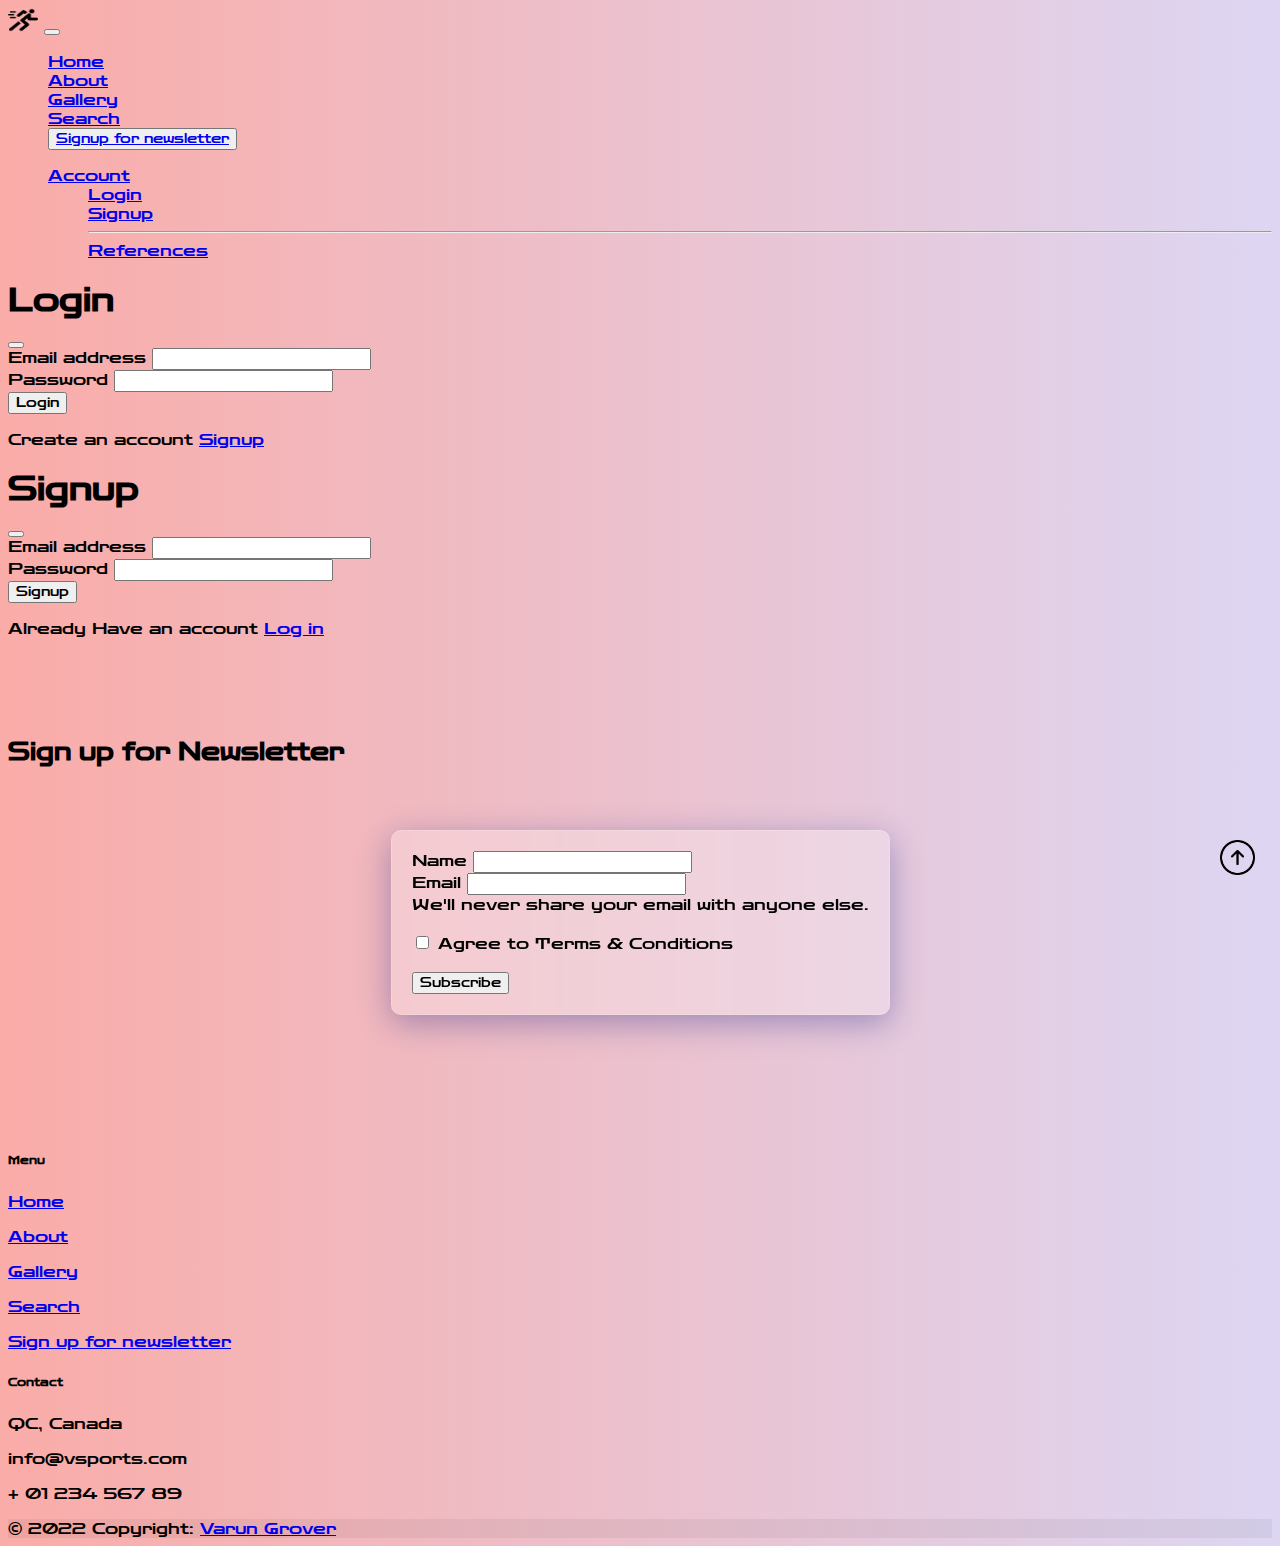
<file: project/newsletter.html>
<!DOCTYPE html PUBLIC "-//W3C//DTD XHTML 1.0 Transitional//EN"
"http://www.w3.org/TR/xhtml1/DTD/xhtml1-transitional.dtd">
<html xmlns="http://www.w3.org/1999/xhtml">
<head>
	<meta charset="utf-8" />
	<meta name="viewport" content="width=device-width, initial-scale=1" />
	<title>Sign up for newsletter | VSPORTS</title>
	<!-- google fonts -->
	<link rel="preconnect" href="https://fonts.googleapis.com" />
	<link rel="preconnect" href="https://fonts.gstatic.com" crossorigin />
	<link href="https://fonts.googleapis.com/css2?family=Zen+Dots&display=swap" rel="stylesheet" />
	<!-- bootstrap -->
	<link href="https://cdn.jsdelivr.net/npm/bootstrap@5.2.3/dist/css/bootstrap.min.css" rel="stylesheet" integrity="sha384-rbsA2VBKQhggwzxH7pPCaAqO46MgnOM80zW1RWuH61DGLwZJEdK2Kadq2F9CUG65" crossorigin="anonymous" />
	<!-- Bootstrap icons-->
	<link href="https://cdn.jsdelivr.net/npm/bootstrap-icons@1.5.0/font/bootstrap-icons.css" rel="stylesheet" type="text/css" />
	<!-- icon -->
	<link rel="icon" type="image/x-icon" href="img/logo.png" />
	<!-- js -->
	<script  src="https://ajax.googleapis.com/ajax/libs/jquery/3.4.1/jquery.min.js"></script>
	<script src="js/jquery-3.6.1.min.js"></script>
	<!-- css -->
	<!-- comman -->
	<link rel="stylesheet" href="https://cdnjs.cloudflare.com/ajax/libs/font-awesome/6.2.1/css/all.min.css" integrity="sha512-MV7K8+y+gLIBoVD59lQIYicR65iaqukzvf/nwasF0nqhPay5w/9lJmVM2hMDcnK1OnMGCdVK+iQrJ7lzPJQd1w==" crossorigin="anonymous" referrerpolicy="no-referrer" />
	<link rel="stylesheet" href="css/style.css">
	<style type="text/css">
		body{
		background: #ddd6f3;
		background: -webkit-linear-gradient(to right, #faaca8, #ddd6f3);
		background: linear-gradient(to right, #faaca8, #ddd6f3);
		}
		.form-container{
		width: fit-content;
		margin: 4rem  auto;
		padding: 20px;
		background: rgba( 255, 255, 255, 0.25 );
		box-shadow: 0 8px 32px 0 rgba( 31, 38, 135, 0.37 );
		backdrop-filter: blur( 3.5px );
		-webkit-backdrop-filter: blur( 3.5px );
		border-radius: 10px;
		border: 1px solid rgba( 255, 255, 255, 0.18 );
		}
		.heading-newsletter{
		margin-top: 100px;			
		}
	</style>
</head>
<body onload="startTime()">
<!-- navbar -->
<nav class="navbar fixed-top navbar-expand-lg bg-light">
	<div class="container-fluid">
	  <a class="navbar-brand" href="index.html"><img src="img/logo.png" alt="Logo" width="30" height="24" class="d-inline-block align-text-top"></a>
	  <button class="navbar-toggler" type="button" data-bs-toggle="collapse" data-bs-target="#navbarText" aria-controls="navbarText" aria-expanded="false" aria-label="Toggle navigation">
		<span class="navbar-toggler-icon"></span>
	  </button>
	  <div class="collapse navbar-collapse" id="navbarText">
		<ul class="navbar-nav me-auto mb-2 mb-lg-0">
			<li class="nav-item">
				<a class="nav-link active" aria-current="page" href="index.html">Home</a>
			</li>
			<li class="nav-item">
				<a class="nav-link active" href="second.html">About</a>
			</li>
			<li class="nav-item">
				<a class="nav-link  active" href="gallery.html">Gallery</a>
			</li>
			<li class="nav-item">
				<a class="nav-link  active" href="search.html">Search</a>
			</li>
			<li class="nav-item">
				<button class="primary">
					<a class="nav-link  active" href="newsletter.html">
						Signup for newsletter
					</a>
				</button>
			  </li>
		</ul>
		<!-- login  -->
		<span class="navbar-text">
			<ul>
				<li class="nav-item dropdown" id="login_section">
					<a class="nav-link dropdown-toggle  active" href="#" role="button" data-bs-toggle="dropdown" aria-expanded="false">
					Account
					</a>
					<ul class="dropdown-menu" >
						<li><a class="dropdown-item" href="#" data-bs-toggle="modal" data-bs-target="#modal_login">Login</a></li>
						<li><a class="dropdown-item" href="#" data-bs-toggle="modal" data-bs-target="#modal_signup">Signup</a></li>
						<li><hr class="dropdown-divider"></li>
						<li><a class="dropdown-item" href="references.html">References</a></li>
					</ul>
				</li>
			</ul>
		</span>
	  </div>
	</div>
  </nav>




<!-- login page -->
<div class="modal fade" id="modal_login" tabindex="-1" aria-labelledby="exampleModalLabel" aria-hidden="true">
<div class="modal-dialog">
  <div class="modal-content">
	<div class="modal-header">
	  <h1 class="modal-title fs-5" id="exampleModalLabel">Login</h1>
	  <button type="button" class="btn-close" data-bs-dismiss="modal" aria-label="Close"></button>
	</div>
	<div class="modal-body">
		<form>
			<div class="mb-3">
			  <label for="exampleInputEmail1" class="form-label">Email address</label>
			  <input type="email" class="form-control" id="input_email_login" aria-describedby="emailHelp">
			</div>
			<div class="mb-3">
			  <label for="exampleInputPassword1" class="form-label">Password</label>
			  <input type="password" class="form-control" id="input_password_login">
			</div>
			<button id="login_btn" class="btn btn-primary" onclick="login()">Login</button>
		  </form>

		  <p>Create an account <a href="#" data-bs-toggle="modal" data-bs-target="#modal_signup">Signup</a></p>
	</div>
  </div>
</div>
</div>



<!-- signup -->
<div class="modal fade" id="modal_signup" tabindex="-1" aria-labelledby="exampleModalLabel" aria-hidden="true">
<div class="modal-dialog">
  <div class="modal-content">
	<div class="modal-header">
	  <h1 class="modal-title fs-5 text-center" id="exampleModalLabel">Signup</h1>
	  <button type="button" class="btn-close" data-bs-dismiss="modal" aria-label="Close"></button>
	</div>
	<div class="modal-body">
		<form>
			<div class="mb-3">
			  <label for="exampleInputEmail1" class="form-label">Email address</label>
			  <input type="email" class="form-control" id="signup-email" aria-describedby="emailHelp">
			</div>
			<div class="mb-3">
			  <label for="exampleInputPassword1" class="form-label">Password</label>
			  <input type="password" class="form-control" id="signup-password">
			</div>
			<button type="submit" id="signup_btn" class="btn btn-primary">Signup</button>
		  </form>

		  <p>Already Have an account <a href="#" data-bs-toggle="modal" data-bs-target="#modal_login">Log in</a></p>
	</div>
  </div>
</div>
</div>

	<h2  class="text-center heading-newsletter">Sign up for Newsletter</h2>

	<div class="form-container">
		<form class="container form-newsletter" action="#">
			<div class="col">
				<label for="inputName" class="form-label">Name</label>
				<input type="text" id="sub-name" class="form-control"  />
			</div>
			<div class="col">
				<label for="inputEmail" class="form-label">Email</label>
				<input type="email" class="form-control" id="sub-email" />
				<div id="emailHelp" class="form-text">
				We'll never share your email with anyone else.
			</div>
			</div>
			<br/>
			<div class="col-12">
				<div class="form-check">
				<input class="form-check-input" type="checkbox" id="gridCheck" />
				<label class="form-check-label" for="gridCheck">
				Agree to Terms & Conditions
				</label>
			</div>
			</div>
			<br/>
			<div class="col-12">
				<button type="submit" id="subscribe" class="btn btn-primary">Subscribe</button>
			</div>
		</form>
	</div>

	<!-- footer -->
	<footer class="text-center text-lg-center bg-light text-muted">
		<div class="row container-fluid">
			<div class="col-6">
				<h6 class="text-uppercase fw-bold mb-4">
					Menu
				</h6>
				<p>
					<a href="index.html" class="text-reset">Home</a>
				</p>
				<p>
					<a href="second.html" class="text-reset">About</a>
				</p>
				<p>
					<a href="gallery.html" class="text-reset">Gallery</a>
				</p>
				<p>
					<a href="search.html" class="text-reset">Search</a>
				</p>
				<p>
					<a href="newsletter.html" class="text-reset">Sign up for newsletter</a>
				</p>
			</div>
			<div class="col-6">
				<h6 class="text-uppercase fw-bold mb-4">Contact</h6>
				<p><i class="fas fa-home me-3"></i> QC, Canada</p>
				<p>
					<i class="fas fa-envelope me-3"></i>
					info@vsports.com
				</p>
				<p><i class="fas fa-phone me-3"></i> + 01 234 567 89</p>
			</div>
		</div>
	
		<!-- Copyright -->
		<div class="text-center p-4" style="background-color: rgba(0, 0, 0, 0.05);">
		© 2022 Copyright:
		<a class="text-reset fw-bold" href="https://www.github.com/thevarungrovers">Varun Grover</a>
		</div>
	</footer>

	<a href="#" class="top"><img src="img/up-arrow.png" alt="up-arrow"></a>

	<script src="js/app.js"></script>

	<script type="text/javascript" src="https://cdn.jsdelivr.net/npm/bootstrap@5.2.2/dist/js/bootstrap.bundle.min.js" integrity="sha384-OERcA2EqjJCMA+/3y+gxIOqMEjwtxJY7qPCqsdltbNJuaOe923+mo//f6V8Qbsw3" crossorigin="anonymous"></script>
</body>
</html>
</file>
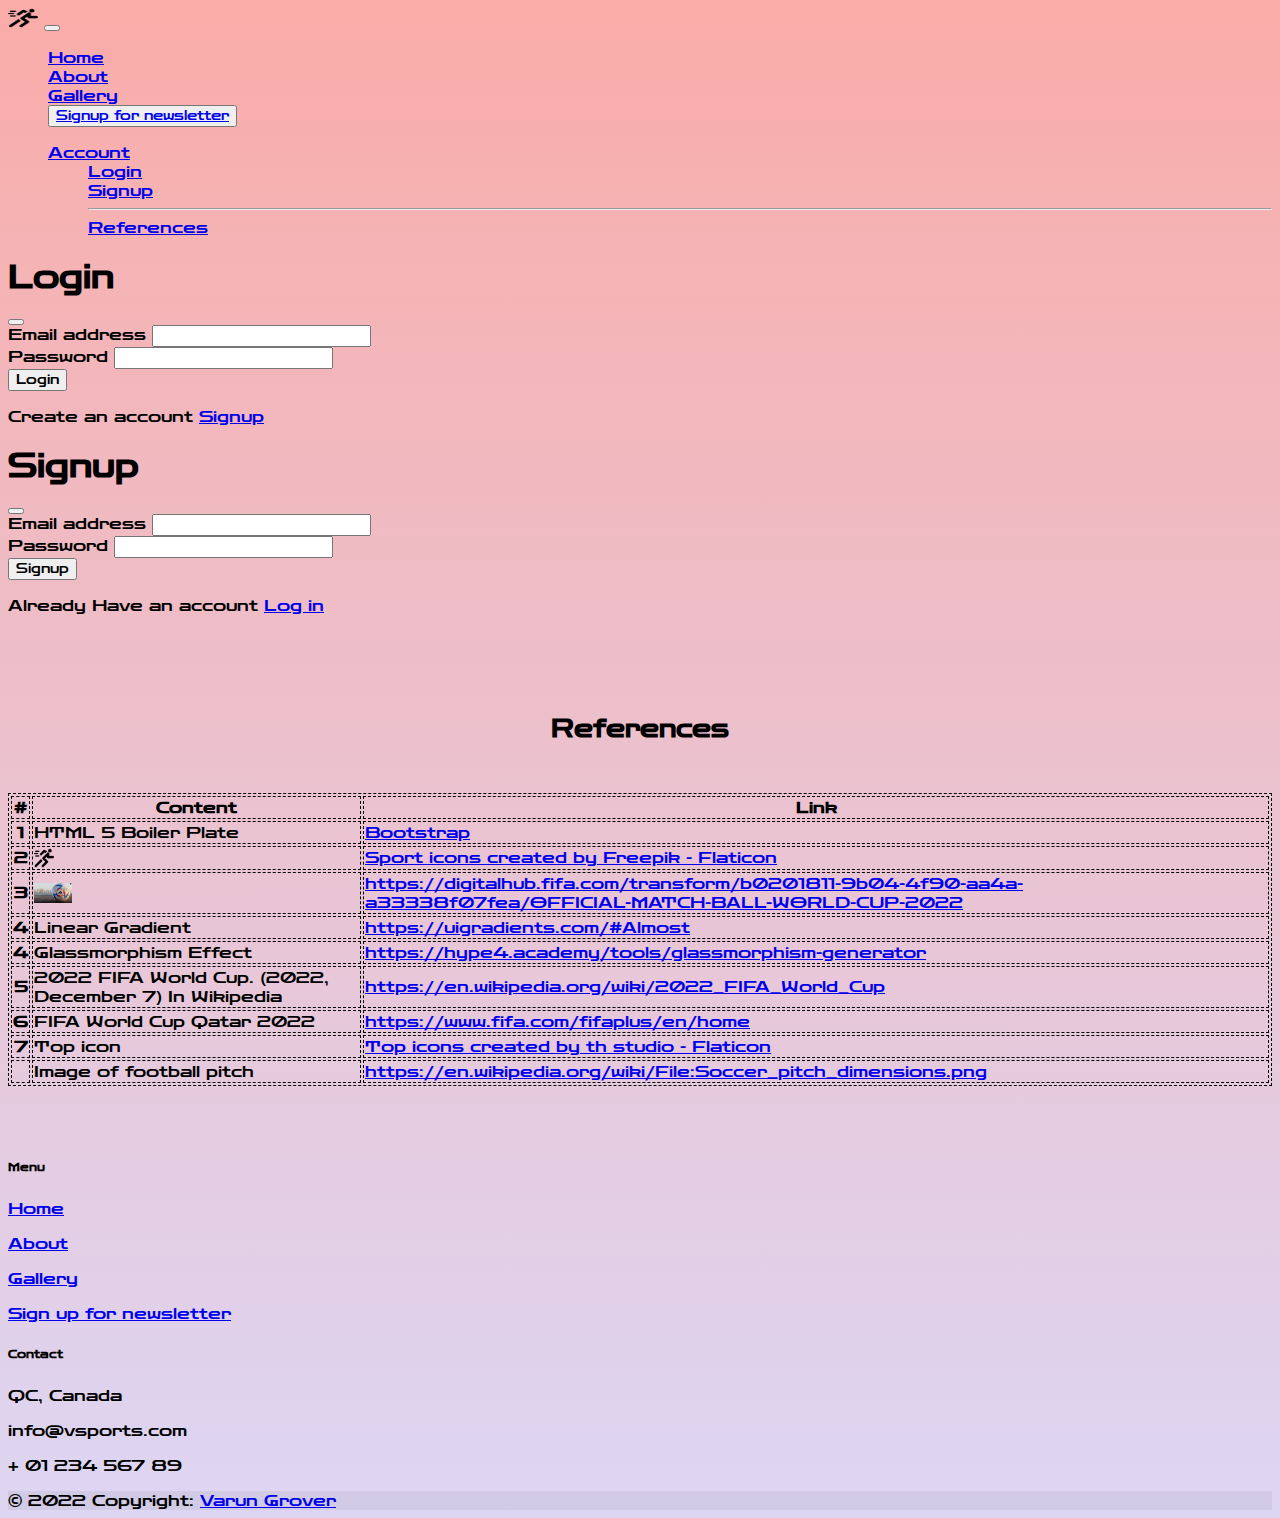
<file: project/references.html>
<!DOCTYPE html PUBLIC "-//W3C//DTD XHTML 1.0 Transitional//EN"
"http://www.w3.org/TR/xhtml1/DTD/xhtml1-transitional.dtd">
<html xmlns="http://www.w3.org/1999/xhtml">
  <head>
	<title>References | VSPORTS</title>
	<!-- google fonts -->
	<link rel="preconnect" href="https://fonts.googleapis.com">
	<link rel="preconnect" href="https://fonts.gstatic.com" crossorigin>
	<link href="https://fonts.googleapis.com/css2?family=Zen+Dots&display=swap" rel="stylesheet">
	<!-- bootstrap -->
	<link href="https://cdn.jsdelivr.net/npm/bootstrap@5.2.3/dist/css/bootstrap.min.css" rel="stylesheet" integrity="sha384-rbsA2VBKQhggwzxH7pPCaAqO46MgnOM80zW1RWuH61DGLwZJEdK2Kadq2F9CUG65" crossorigin="anonymous">
	<!-- icon -->
	<link rel="icon" type="image/x-icon" href="img/logo.png" />
	<!-- js -->
	<script  src="https://ajax.googleapis.com/ajax/libs/jquery/3.4.1/jquery.min.js"></script>
	<script src="js/jquery-3.6.1.min.js"></script>
	<script src="js/app.js"></script>
	<!-- css -->
	<!-- comman -->
	<link rel="stylesheet" href="https://cdnjs.cloudflare.com/ajax/libs/font-awesome/6.2.1/css/all.min.css" integrity="sha512-MV7K8+y+gLIBoVD59lQIYicR65iaqukzvf/nwasF0nqhPay5w/9lJmVM2hMDcnK1OnMGCdVK+iQrJ7lzPJQd1w==" crossorigin="anonymous" referrerpolicy="no-referrer" />
	<link rel="stylesheet" href="css/style.css">
	<style type="text/css">
		body{
			background: #ddd6f3;
			background: -webkit-linear-gradient(to bottom, #faaca8, #ddd6f3);
			background: linear-gradient(to bottom, #faaca8, #ddd6f3);
		}
		.heading-references{
			margin-top: 100px;
			margin-bottom: 50px;
			text-align: center;
		}
		table{
			width: 100%;
			
		}
		.table, tr, td, th{
			border: 1px dashed;
		}
		img{
			height: 20px;
		}
	</style>
  </head>
  <body>

	<!-- navbar -->
	<nav class="navbar fixed-top navbar-expand-lg bg-light">
		<div class="container-fluid">
		  <a class="navbar-brand" href="#"><img src="img/logo.png" alt="Logo" width="30" height="24" class="d-inline-block align-text-top"></a>
		  <button class="navbar-toggler" type="button" data-bs-toggle="collapse" data-bs-target="#navbarText" aria-controls="navbarText" aria-expanded="false" aria-label="Toggle navigation">
			<span class="navbar-toggler-icon"></span>
		  </button>
		  <div class="collapse navbar-collapse" id="navbarText">
			<ul class="navbar-nav me-auto mb-2 mb-lg-0">
				<li class="nav-item">
					<a class="nav-link active" aria-current="page" href="index.html">Home</a>
				</li>
				<li class="nav-item">
					<a class="nav-link active" href="second.html">About</a>
				</li>
				<li class="nav-item">
					<a class="nav-link  active" href="gallery.html">Gallery</a>
				</li>
				<li class="nav-item">
					<button class="primary">
						<a class="nav-link  active" href="newsletter.html">
							Signup for newsletter
						</a>
					</button>
				  </li>
			</ul>
			<span class="navbar-text">
				<ul>
					<li class="nav-item dropdown">
						<a class="nav-link dropdown-toggle  active" href="#" role="button" data-bs-toggle="dropdown" aria-expanded="false">
						Account
						</a>
						<ul class="dropdown-menu">
						<li><a class="dropdown-item" href="#" data-bs-toggle="modal" data-bs-target="#modal_login">Login</a></li>
						<li><a class="dropdown-item" href="#" data-bs-toggle="modal" data-bs-target="#modal_signup">Signup</a></li>
						<li><hr class="dropdown-divider"></li>
						<li><a class="dropdown-item" href="references.html">References</a></li>
						</ul>
					</li>
				</ul>
			</span>
		  </div>
		</div>
	  </nav>
	
 
	

  <!-- login page -->
  <div class="modal fade" id="modal_login" tabindex="-1" aria-labelledby="exampleModalLabel" aria-hidden="true">
	<div class="modal-dialog">
	  <div class="modal-content">
		<div class="modal-header">
		  <h1 class="modal-title fs-5" id="exampleModalLabel">Login</h1>
		  <button type="button" class="btn-close" data-bs-dismiss="modal" aria-label="Close"></button>
		</div>
		<div class="modal-body">
			<form>
				<div class="mb-3">
				  <label for="exampleInputEmail1" class="form-label">Email address</label>
				  <input type="email" class="form-control" id="input_email_login" aria-describedby="emailHelp">
				</div>
				<div class="mb-3">
				  <label for="exampleInputPassword1" class="form-label">Password</label>
				  <input type="password" class="form-control" id="input_password_login">
				</div>
				<button id="login_btn" class="btn btn-primary">Login</button>
			  </form>

			  <p>Create an account <a href="#" data-bs-toggle="modal" data-bs-target="#modal_signup">Signup</a></p>
		</div>
	  </div>
	</div>
  </div>
	


  <!-- signup -->
  <div class="modal fade" id="modal_signup" tabindex="-1" aria-labelledby="exampleModalLabel" aria-hidden="true">
	<div class="modal-dialog">
	  <div class="modal-content">
		<div class="modal-header">
		  <h1 class="modal-title fs-5 text-center" id="exampleModalLabel">Signup</h1>
		  <button type="button" class="btn-close" data-bs-dismiss="modal" aria-label="Close"></button>
		</div>
		<div class="modal-body">
			<form>
				<div class="mb-3">
				  <label for="exampleInputEmail1" class="form-label">Email address</label>
				  <input type="email" class="form-control" id="exampleInputEmail1" aria-describedby="emailHelp">
				</div>
				<div class="mb-3">
				  <label for="exampleInputPassword1" class="form-label">Password</label>
				  <input type="password" class="form-control" id="exampleInputPassword1">
				</div>
				<button type="submit" class="btn btn-primary">Signup</button>
			  </form>

			  <p>Already Have an account <a href="#" data-bs-toggle="modal" data-bs-target="#modal_login">Log in</a></p>
		</div>
	  </div>
	</div>
  </div>

	<h2 class="heading-references">References</h2>
	<table class="table">
		<thead>
		  <tr>
			<th scope="col">#</th>
			<th scope="col">Content</th>
			<th scope="col">Link</th>
		  </tr>
		</thead>
		<tbody>
		  <tr>
			<th scope="row">1</th>
			<td>
				HTML 5 Boiler Plate
			</td>
			<td>
				<a href="https://getbootstrap.com/" >Bootstrap</a>
			</td>
		  </tr>
		  <tr>
			<th scope="row">2</th>
			<td>
				<img src="./img/logo.png" alt="" />
			</td>
			<td><a href="https://www.flaticon.com/free-icons/sport" title="sport icons">Sport icons created by Freepik - Flaticon</a></td>
		  </tr>
		  <tr>
			<th scope="row">3</th>
			<td>
				<img src="img/fifa_bg.png" alt="" />
			</td>
			<td>
				<a href="https://digitalhub.fifa.com/transform/b0201811-9b04-4f90-aa4a-a33338f07fea/OFFICIAL-MATCH-BALL-WORLD-CUP-2022">https://digitalhub.fifa.com/transform/b0201811-9b04-4f90-aa4a-a33338f07fea/OFFICIAL-MATCH-BALL-WORLD-CUP-2022</a></td>
		  </tr>
		  <tr>
			<th scope="row">4</th>
			<td>
				Linear Gradient
			</td>
			<td>
				<a href="https://uigradients.com/#Almost">https://uigradients.com/#Almost</a></td>
		  </tr>
		  <tr>
			<th scope="row">4</th>
			<td>
				Glassmorphism Effect
			</td>
			<td>
				<a href="https://hype4.academy/tools/glassmorphism-generator">https://hype4.academy/tools/glassmorphism-generator</a></td>
		  </tr>
		  <tr>
			<th scope="row">5</th>
			<td>
				2022 FIFA World Cup. (2022, December 7) In Wikipedia
			</td>
			<td>
				<a href="https://en.wikipedia.org/wiki/2022_FIFA_World_Cup">https://en.wikipedia.org/wiki/2022_FIFA_World_Cup</a>
			</td>
		  </tr>
		  <tr>
			<th scope="row">6</th>
			<td>
				FIFA World Cup Qatar 2022
			</td>
			<td>
				<a href="https://www.fifa.com/fifaplus/en/home">https://www.fifa.com/fifaplus/en/home</a>
			</td>
		  </tr>
		  <tr>
			<th scope="row">7</th>
			<td>
				Top icon
			</td>
			<td>
				<a href="https://www.flaticon.com/free-icons/top" title="top icons">Top icons created by th studio - Flaticon</a>
			</td>
		  </tr>
		  <tr>
			<th scope="row"></th>
			<td>
				Image of football pitch
			</td>
			<td>
				<a href="https://en.wikipedia.org/wiki/File:Soccer_pitch_dimensions.png" title="top icons">https://en.wikipedia.org/wiki/File:Soccer_pitch_dimensions.png</a>
			</td>
		  </tr>
		  
		</tbody>
	  </table>

	  <!-- footer -->
	<footer class="text-center text-lg-center bg-light text-muted">
		<div class="row container-fluid">
			<div class="col-6">
				<h6 class="text-uppercase fw-bold mb-4">
					Menu
				</h6>
				<p>
					<a href="index.html" class="text-reset">Home</a>
				</p>
				<p>
					<a href="second.html" class="text-reset">About</a>
				</p>
				<p>
					<a href="gallery.html" class="text-reset">Gallery</a>
				</p>
				<p>
					<a href="newsletter.html" class="text-reset">Sign up for newsletter</a>
				</p>
			</div>
			<div class="col-6">
				<h6 class="text-uppercase fw-bold mb-4">Contact</h6>
				<p><i class="fas fa-home me-3"></i> QC, Canada</p>
				<p>
					<i class="fas fa-envelope me-3"></i>
					info@vsports.com
				</p>
				<p><i class="fas fa-phone me-3"></i> + 01 234 567 89</p>
			</div>
		</div>
	
		<!-- Copyright -->
		<div class="text-center p-4" style="background-color: rgba(0, 0, 0, 0.05);">
		© 2022 Copyright:
		<a class="text-reset fw-bold" href="https://www.github.com/thevarungrovers">Varun Grover</a>
		</div>
	</footer>

	  <!-- bootstrap js -->
	<script src="https://cdn.jsdelivr.net/npm/bootstrap@5.2.3/dist/js/bootstrap.bundle.min.js" integrity="sha384-kenU1KFdBIe4zVF0s0G1M5b4hcpxyD9F7jL+jjXkk+Q2h455rYXK/7HAuoJl+0I4" crossorigin="anonymous"></script>
</body>
</html>
</file>
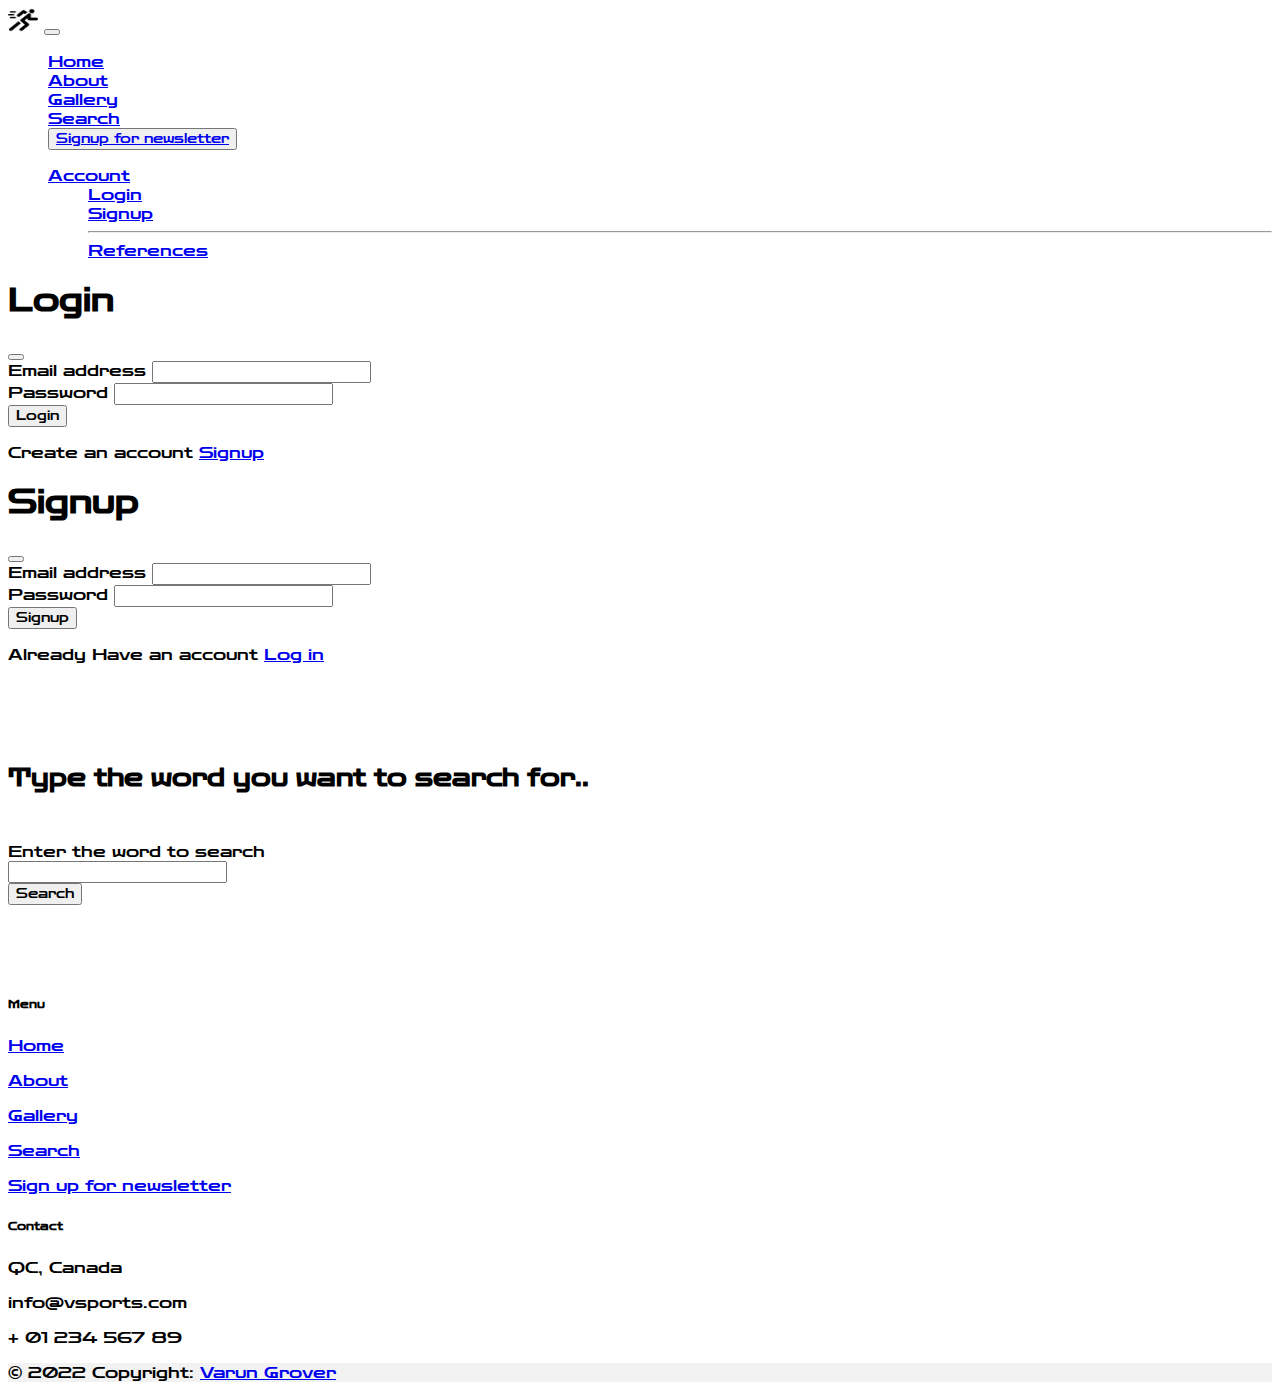
<file: project/search.html>
<!doctype html>
<html lang="en">
  <head>
    <meta charset="utf-8">
    <meta name="viewport" content="width=device-width, initial-scale=1">
    <title>Search | VSPORTS</title>
    <!-- google fonts -->
	<link rel="preconnect" href="https://fonts.googleapis.com">
	<link rel="preconnect" href="https://fonts.gstatic.com" crossorigin>
	<link href="https://fonts.googleapis.com/css2?family=Zen+Dots&display=swap" rel="stylesheet">
	<!-- bootstrap -->
	<link href="https://cdn.jsdelivr.net/npm/bootstrap@5.2.3/dist/css/bootstrap.min.css" rel="stylesheet"   integrity="sha384-rbsA2VBKQhggwzxH7pPCaAqO46MgnOM80zW1RWuH61DGLwZJEdK2Kadq2F9CUG65" crossorigin="anonymous">
	<!-- Bootstrap icons-->
	<link href="https://cdn.jsdelivr.net/npm/bootstrap-icons@1.5.0/font/bootstrap-icons.css" rel="stylesheet" type="text/css" />
	<!-- icon -->
	<link rel="icon" type="image/x-icon" href="img/logo.png" />
	<!-- js -->
	<script  src="https://ajax.googleapis.com/ajax/libs/jquery/3.4.1/jquery.min.js"></script>
	<script src="js/jquery-3.6.1.min.js"></script>
	<!-- css -->
	<!-- comman -->
	<link rel="stylesheet" href="https://cdnjs.cloudflare.com/ajax/libs/font-awesome/6.2.1/css/all.min.css" integrity="sha512-MV7K8+y+gLIBoVD59lQIYicR65iaqukzvf/nwasF0nqhPay5w/9lJmVM2hMDcnK1OnMGCdVK+iQrJ7lzPJQd1w==" crossorigin="anonymous" referrerpolicy="no-referrer" />
	<link rel="stylesheet" href="css/style.css">
  </head>
  <style>
	.search-heading{
		margin: 100px 0 50px 0;
	}
	.box{
		margin: 10px;
	}
  </style>
  <body>

	<!-- navbar -->
	<nav class="navbar fixed-top navbar-expand-lg bg-light">
		<div class="container-fluid">
		  <a class="navbar-brand" href="index.html"><img src="img/logo.png" alt="Logo" width="30" height="24" class="d-inline-block align-text-top"></a>
		  <button class="navbar-toggler" type="button" data-bs-toggle="collapse" data-bs-target="#navbarText" aria-controls="navbarText" aria-expanded="false" aria-label="Toggle navigation">
			<span class="navbar-toggler-icon"></span>
		  </button>
		  <div class="collapse navbar-collapse" id="navbarText">
			<ul class="navbar-nav me-auto mb-2 mb-lg-0">
				<li class="nav-item">
					<a class="nav-link active" aria-current="page" href="index.html">Home</a>
				</li>
				<li class="nav-item">
					<a class="nav-link active" href="second.html">About</a>
				</li>
				<li class="nav-item">
					<a class="nav-link  active" href="gallery.html">Gallery</a>
				</li>
				<li class="nav-item">
					<a class="nav-link  active" href="search.html">Search</a>
				</li>
				<li class="nav-item">
					<button class="primary">
						<a class="nav-link  active" href="newsletter.html">
							Signup for newsletter
						</a>
					</button>
				  </li>
			</ul>
			<!-- login  -->
			<span class="navbar-text">
				<ul>
					<li class="nav-item dropdown" id="login_section">
						<a class="nav-link dropdown-toggle  active" href="#" role="button" data-bs-toggle="dropdown" aria-expanded="false">
						Account
						</a>
						<ul class="dropdown-menu" >
							<li><a class="dropdown-item" href="#" data-bs-toggle="modal" data-bs-target="#modal_login">Login</a></li>
							<li><a class="dropdown-item" href="#" data-bs-toggle="modal" data-bs-target="#modal_signup">Signup</a></li>
							<li><hr class="dropdown-divider"></li>
							<li><a class="dropdown-item" href="references.html">References</a></li>
						</ul>
					</li>
				</ul>
			</span>
		  </div>
		</div>
	  </nav>
	
 
	

  <!-- login page -->
  <div class="modal fade" id="modal_login" tabindex="-1" aria-labelledby="exampleModalLabel" aria-hidden="true">
	<div class="modal-dialog">
	  <div class="modal-content">
		<div class="modal-header">
		  <h1 class="modal-title fs-5" id="exampleModalLabel">Login</h1>
		  <button type="button" class="btn-close" data-bs-dismiss="modal" aria-label="Close"></button>
		</div>
		<div class="modal-body">
			<form>
				<div class="mb-3">
				  <label for="exampleInputEmail1" class="form-label">Email address</label>
				  <input type="email" class="form-control" id="input_email_login" aria-describedby="emailHelp">
				</div>
				<div class="mb-3">
				  <label for="exampleInputPassword1" class="form-label">Password</label>
				  <input type="password" class="form-control" id="input_password_login">
				</div>
				<button id="login_btn" class="btn btn-primary" onclick="login()">Login</button>
			  </form>

			  <p>Create an account <a href="#" data-bs-toggle="modal" data-bs-target="#modal_signup">Signup</a></p>
		</div>
	  </div>
	</div>
  </div>
	


  <!-- signup -->
  <div class="modal fade" id="modal_signup" tabindex="-1" aria-labelledby="exampleModalLabel" aria-hidden="true">
	<div class="modal-dialog">
	  <div class="modal-content">
		<div class="modal-header">
		  <h1 class="modal-title fs-5 text-center" id="exampleModalLabel">Signup</h1>
		  <button type="button" class="btn-close" data-bs-dismiss="modal" aria-label="Close"></button>
		</div>
		<div class="modal-body">
			<form>
				<div class="mb-3">
				  <label for="exampleInputEmail1" class="form-label">Email address</label>
				  <input type="email" class="form-control" id="signup-email" aria-describedby="emailHelp">
				</div>
				<div class="mb-3">
				  <label for="exampleInputPassword1" class="form-label">Password</label>
				  <input type="password" class="form-control" id="signup-password">
				</div>
				<button type="submit" id="signup_btn" class="btn btn-primary">Signup</button>
			  </form>

			  <p>Already Have an account <a href="#" data-bs-toggle="modal" data-bs-target="#modal_login">Log in</a></p>
		</div>
	  </div>
	</div>
  </div>
    
    <h2 class="search-heading text-center">Type the  word you want to search for..</h2>

	<!-- search -->
	<form action="" class="search-form container">
        <div class="row g-3 align-items-center">
            <div class="col-auto">
            <label for="search" class="col-form-label">Enter the word to search</label>
            </div>
            <div class="col-auto">
            <input type="text" id="search-input" class="form-control" >
            </div>
            <div class="col-auto">
            <input type="button" id="search-btn"  class="form-control btn btn-primary" value="Search">
            </div>
        </div>
    </form>
    
    <div class="box container" id="print-search">
        <div class="heading"><h3 id="print-search-heading"></h3></div>
        <div class="desc" id="print-search-desc"></div>
    </div>

    <!-- footer -->
	<footer class="text-center text-lg-center bg-light text-muted">
		<div class="row container-fluid">
			<div class="col-6">
				<h6 class="text-uppercase fw-bold mb-4">
					Menu
				</h6>
				<p>
					<a href="index.html" class="text-reset">Home</a>
				</p>
				<p>
					<a href="second.html" class="text-reset">About</a>
				</p>
				<p>
					<a href="gallery.html" class="text-reset">Gallery</a>
				</p>
				<p>
					<a href="search.html" class="text-reset">Search</a>
				</p>
				<p>
					<a href="newsletter.html" class="text-reset">Sign up for newsletter</a>
				</p>
			</div>
			<div class="col-6">
				<h6 class="text-uppercase fw-bold mb-4">Contact</h6>
				<p><i class="fas fa-home me-3"></i> QC, Canada</p>
				<p>
					<i class="fas fa-envelope me-3"></i>
					info@vsports.com
				</p>
				<p><i class="fas fa-phone me-3"></i> + 01 234 567 89</p>
			</div>
		</div>
	
		<!-- Copyright -->
		<div class="text-center p-4" style="background-color: rgba(0, 0, 0, 0.05);">
		© 2022 Copyright:
		<a class="text-reset fw-bold" href="https://www.github.com/thevarungrovers">Varun Grover</a>
		</div>
	</footer>
    
    <script src="js/search.js"></script>

    <script src="https://cdn.jsdelivr.net/npm/bootstrap@5.2.3/dist/js/bootstrap.bundle.min.js" integrity="sha384-kenU1KFdBIe4zVF0s0G1M5b4hcpxyD9F7jL+jjXkk+Q2h455rYXK/7HAuoJl+0I4" crossorigin="anonymous"></script>
  </body>
</html>
</file>
<file: project/css/style.css>
*{
    /* font */
    font-family: 'Zen Dots', cursive;
    scroll-behavior: smooth;
}

/* navbar */
nav{
    z-index: 10;
}
ul{
    list-style: none;
}

/* footer */
footer{
    padding-top: 50px;
}

/* top */
.top{
    position: fixed;
    bottom: 25px;
    right: 25px;
    animation: animate-top 1s ease-in alternate infinite;
}
@keyframes animate-top {
    0%{
        transform: scale(0.8);
    }
    100%{
        transform: scale(1);
    }
}
.top img{
    height: 35px;
}
</file>
<file: project/css/index.css>
body, html {
    height: 100%;
    margin: 0;
    background: #005AA7;
    background: -webkit-linear-gradient(to left, #FFFDE4, #005AA7);
    background: linear-gradient(to left, #FFFDE4, #005AA7);
}

/* background image */
.bg {
    z-index: 4;
    background-image: url("../img/fifa_bg.png");
    height: 80%; 
    background-position: center;
    background-repeat: no-repeat;
    background-size: cover;
}

/* welcome text */
.welcome-text{
    z-index: 5;
    text-align: center;
    position: absolute;
    top: 10%;
    left: 10%;
    font-size: 40px;
    background: linear-gradient(to right, #000000,
    #FFFFFF);
    -webkit-text-fill-color: transparent;
    -webkit-background-clip: text;
}

.qatar{
    background: linear-gradient(to right, #f32170, #ff6b08,#cf23cf, #eedd44);
        -webkit-text-fill-color: transparent;
        -webkit-background-clip: text;
}

/* prize money */
.table-border-bottom{
    border-bottom : 1px dashed;
}

.prize-money, .where-to-watch{
    margin-top: 40px;
}
.prize-money table{
    width: 100%;
}

.prize-money table td:nth-child(2), .prize-money table td:nth-child(3), .prize-money h3 {
    text-align: center;
}

/* where to watch */
.where-to-watch h3, .prize-money h3{
    background: #ADA996;
    background: -webkit-linear-gradient(to left, #EAEAEA, #DBDBDB, #F2F2F2, #ADA996);
    background: linear-gradient(to left, #EAEAEA, #DBDBDB, #F2F2F2, #ADA996);
    padding: 20px;
}

.where-to-watch div {
    height: 300px;
}


@media screen and (min-width:700px) {
    .welcome-text{
        left: 20%;
        font-size: 60px;
    }
    .where-to-watch div img{
        height: 290px;
    }
}
</file>
